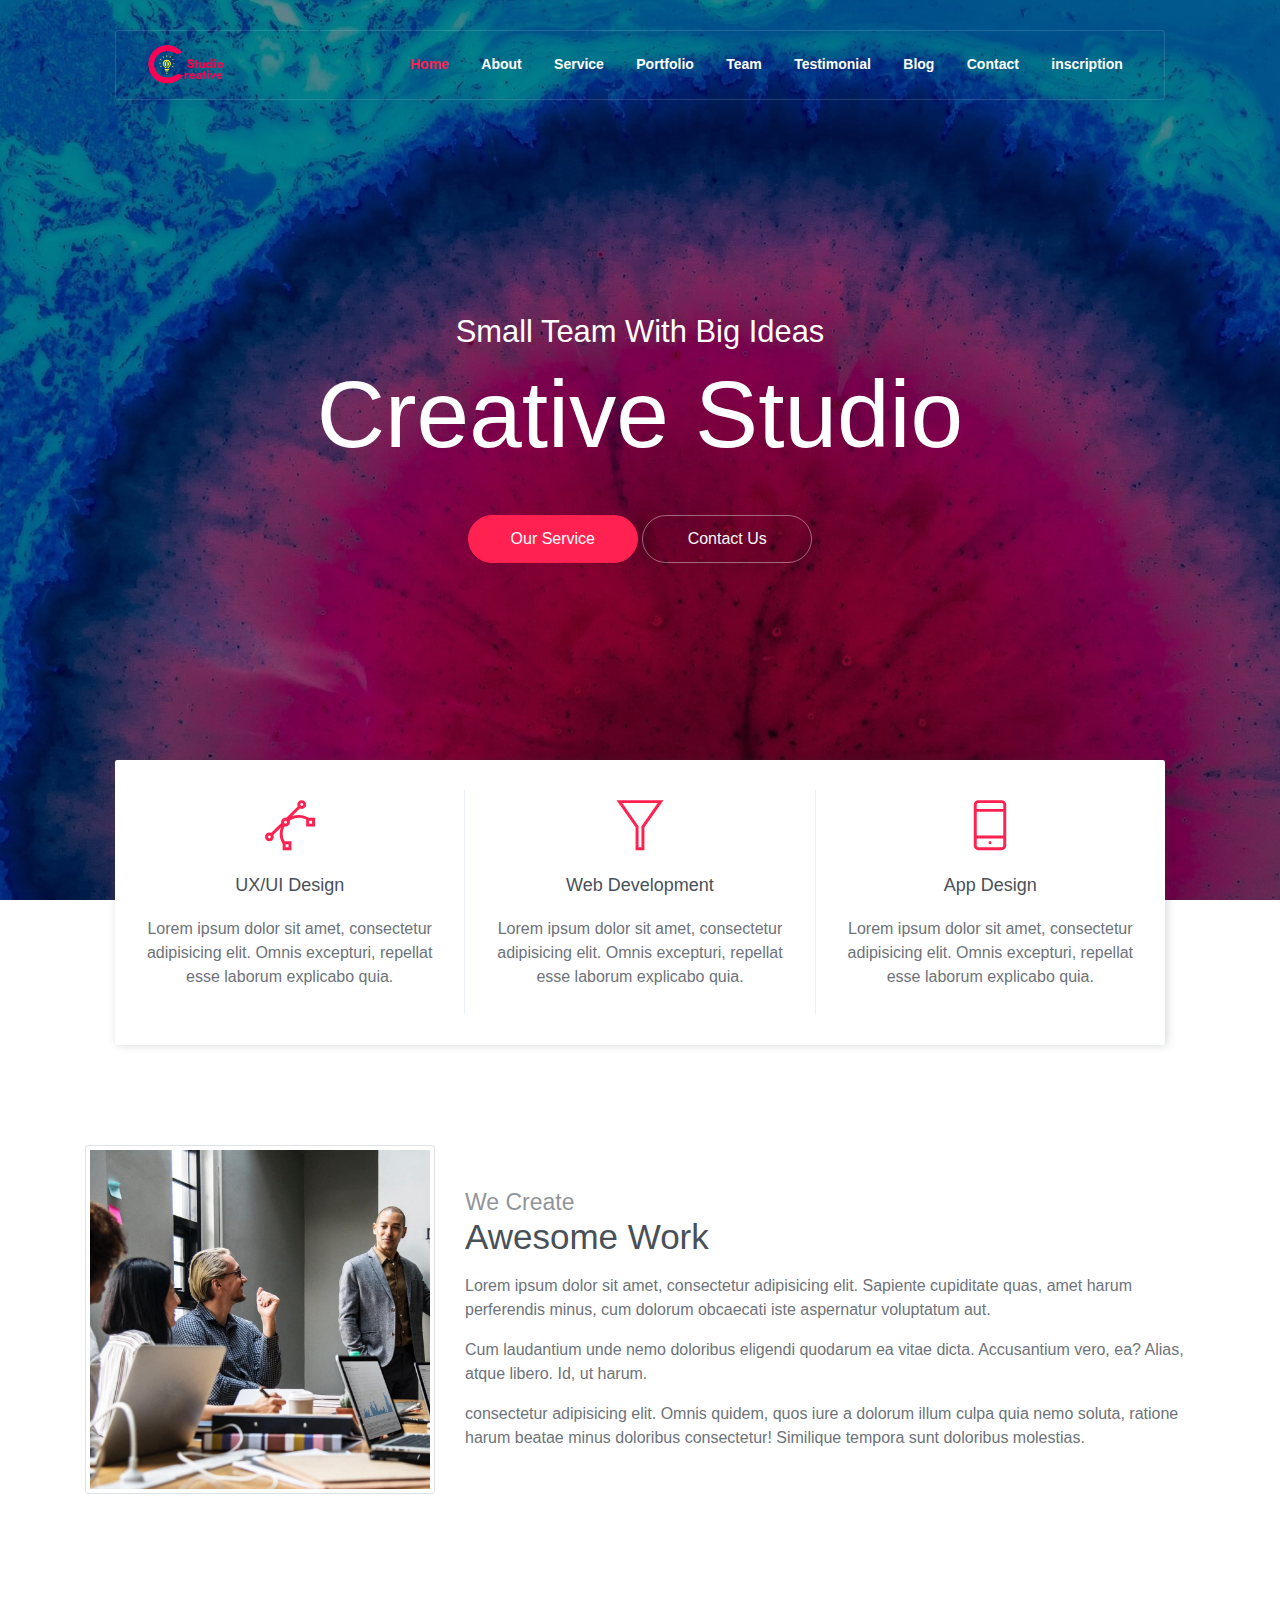
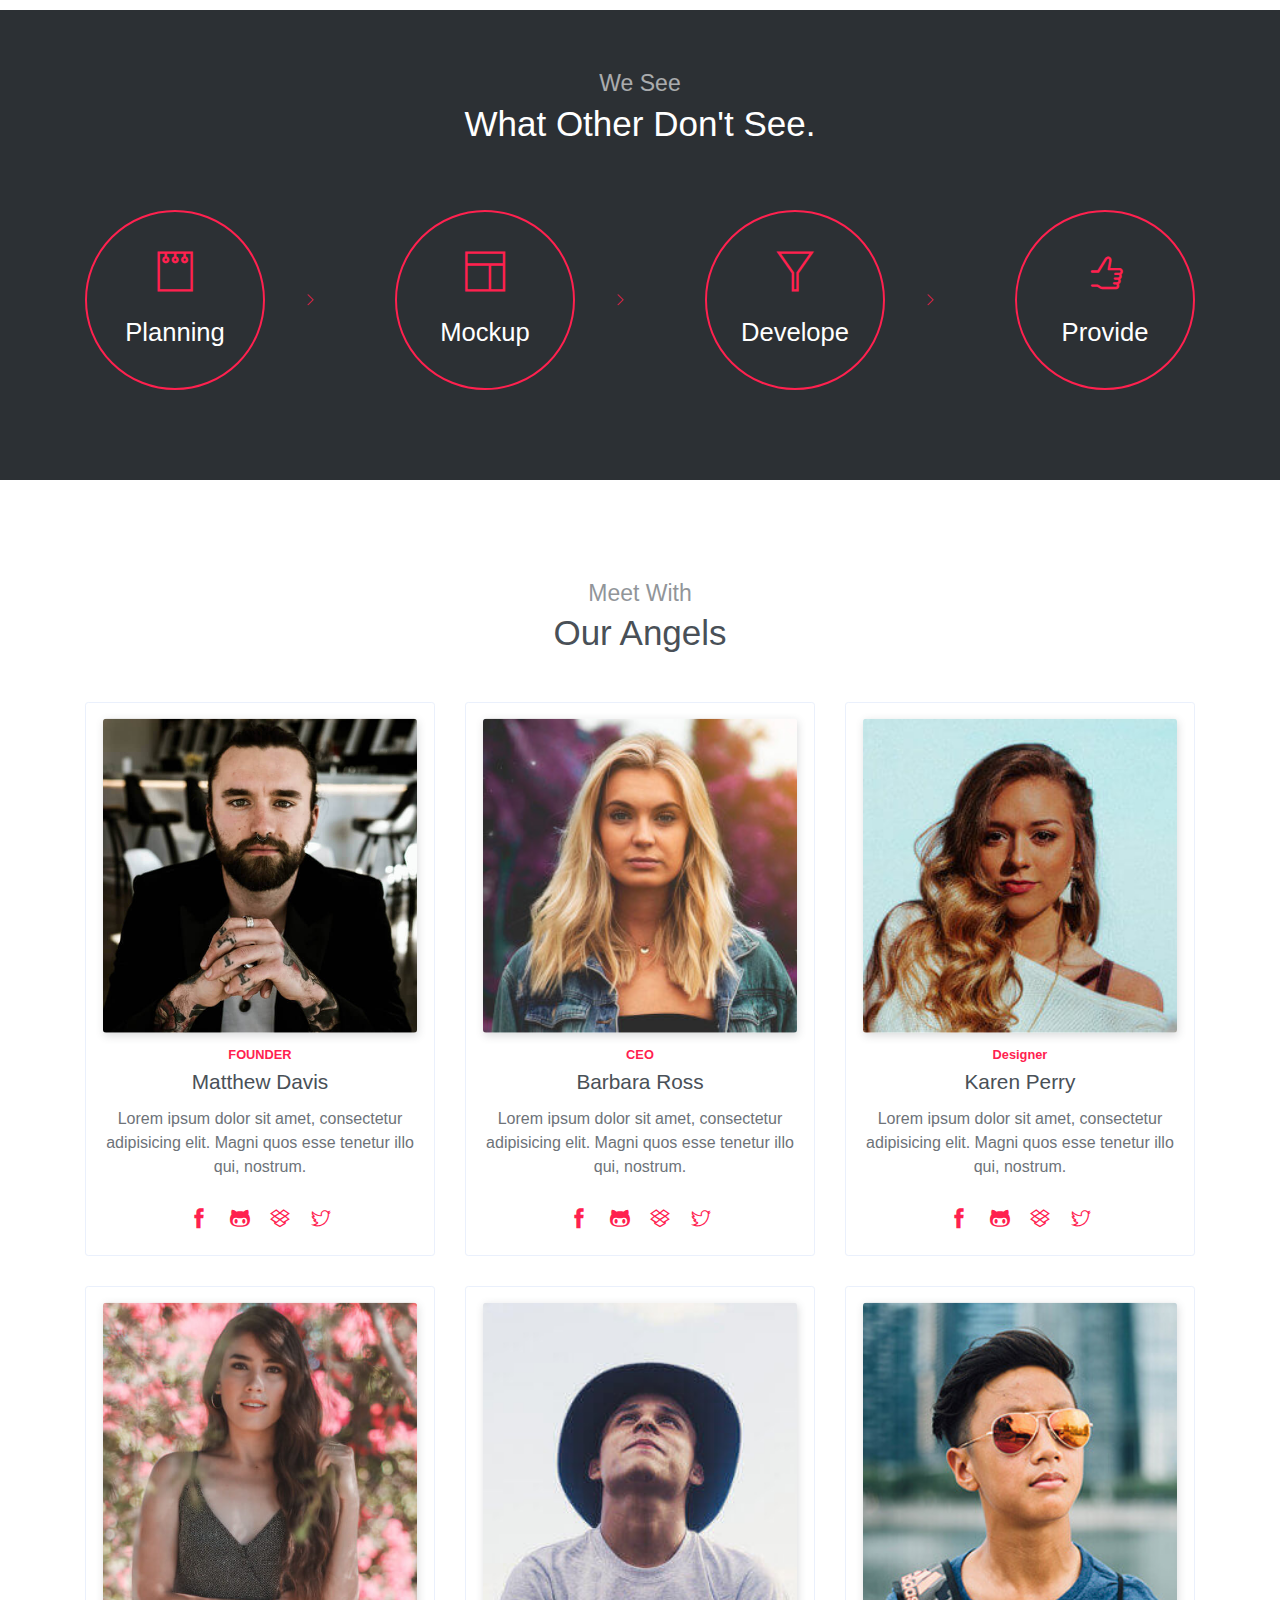
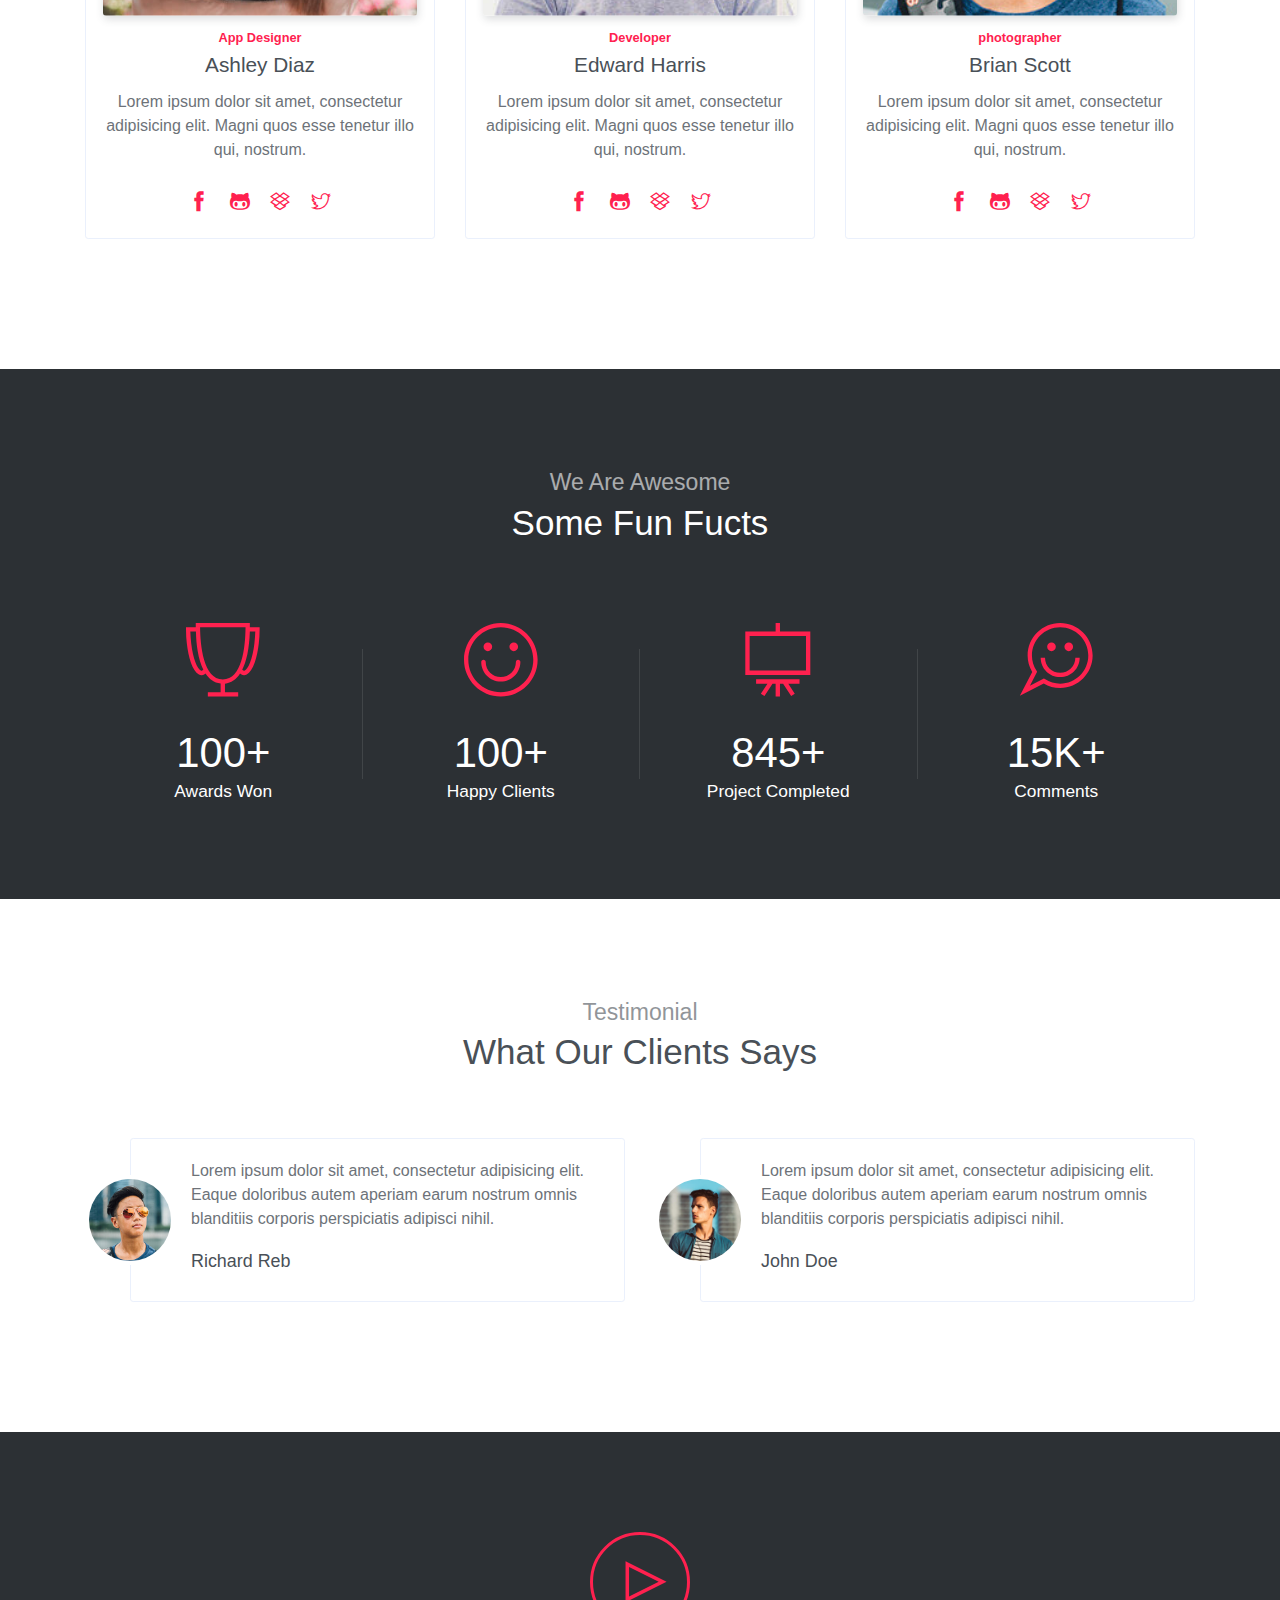
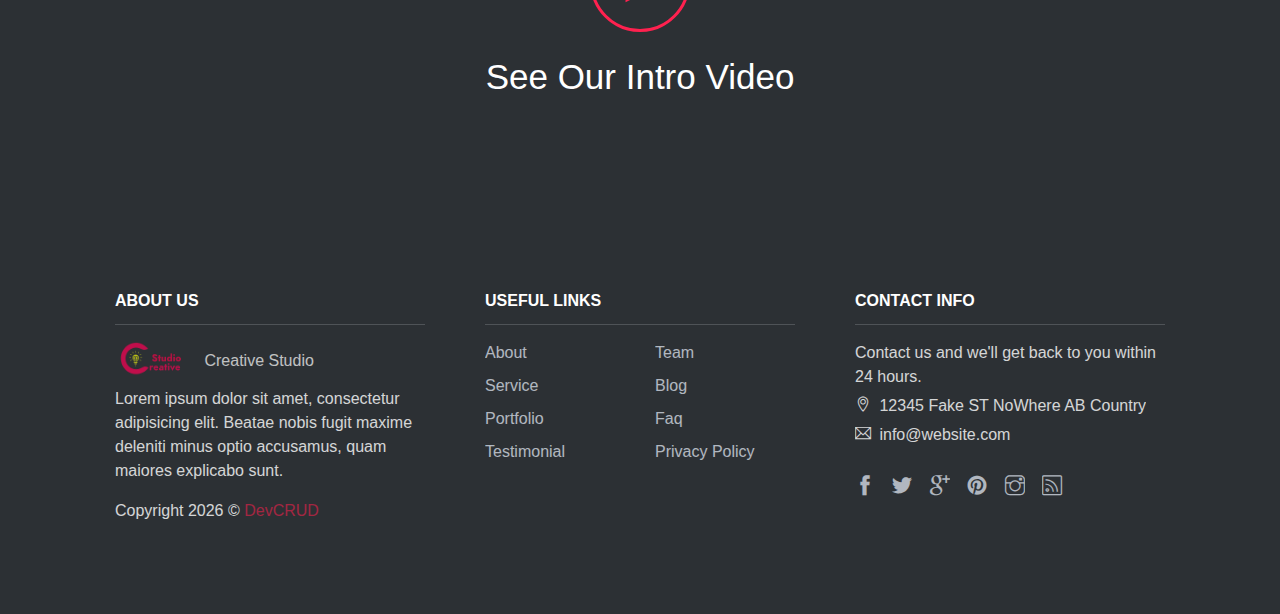
<file: index.html>
<!DOCTYPE html>
<html lang="en">
<head>
	<meta charset="utf-8">
    <meta name="viewport" content="width=device-width, initial-scale=1, shrink-to-fit=no">
    <meta name="description" content="Start your development with Creative Studio landing page.">
    <meta name="author" content="Devcrud">
    <title>Creative Studio | Free Bootstrap 4.3.x template</title>

    <!-- font icons -->
    <link rel="stylesheet" href="assets/vendors/themify-icons/css/themify-icons.css">

    <!-- Bootstrap + Creative Studio main styles -->
	<link rel="stylesheet" href="assets/css/creative-studio.css">

</head>
<body data-spy="scroll" data-target=".navbar" data-offset="40" id="home">
    
    <!-- Page Navigation -->
    <nav class="navbar custom-navbar navbar-expand-lg navbar-dark" data-spy="affix" data-offset-top="20">
        <div class="container">
            <a class="navbar-brand" href="#">
                <img src="assets/imgs/logo.png" alt="Download free bootstrap 4 landing page, free boootstrap 4 templates, Download free bootstrap 4.1 landing page, free boootstrap 4.1.1 templates, Creative studio Landing page">
            </a>
            <button class="navbar-toggler" type="button" data-toggle="collapse" data-target="#navbarSupportedContent" aria-controls="navbarSupportedContent" aria-expanded="false" aria-label="Toggle navigation">
                <span></span>
            </button>

            <div class="collapse navbar-collapse" id="navbarSupportedContent">
                <ul class="navbar-nav ml-auto">
                    <li class="nav-item">
                        <a class="nav-link" href="#home">Home</a>
                    </li>
                    <li class="nav-item">
                        <a class="nav-link" href="#about">About</a>
                    </li>
                    <li class="nav-item">
                        <a class="nav-link" href="les pages/service.html">Service</a>
                    </li>
                    <li class="nav-item">
                        <a class="nav-link" href="les pages/portfolio.html">Portfolio</a>
                    </li>
                    <li class="nav-item">
                        <a class="nav-link" href="#team">Team</a>
                    </li>
                    <li class="nav-item">
                        <a class="nav-link" href="#testimonial">Testimonial</a>
                    </li>
                    <li class="nav-item">
                        <a class="nav-link" href="les pages/blog.html">Blog</a>
                    </li>
                    <li class="nav-item">
                        <a class="nav-link" href="les pages/contact.html">Contact</a>
                    </li>
                    
                    <li class="nav-item">
                        <a class="nav-link" href="les pages/inscription.html">inscription</a>
                    </li>
                    
                </ul>
            </div>
        </div>
    </nav>
    <!-- End Of Page Navigation -->

    <!-- Page Header -->
    <header class="header">
        <div class="overlay">
            <h6 class="subtitle">Small Team With Big Ideas</h6>
            <h1 class="title">Creative Studio</h1>
            <div class="buttons text-center">
                <a href="les pages/service.html" class="btn btn-primary rounded w-lg btn-lg my-1">Our Service</a>
                <a href="les pages/contact.html" class="btn btn-outline-light rounded w-lg btn-lg my-1">Contact Us</a>
            </div>              
        </div>      
    </header>
    <!-- End Of Page Header -->

    <!-- Box -->
    <div class="box text-center">
        <div class="box-item">
            <i class="ti-vector"></i>
            <h6 class="box-title">UX/UI Design</h6>
            <p>Lorem ipsum dolor sit amet, consectetur adipisicing elit. Omnis excepturi, repellat esse laborum explicabo quia.</p>
        </div>
        <div class="box-item">
            <i class="ti-filter"></i>
            <h6 class="box-title">Web Development</h6>
            <p>Lorem ipsum dolor sit amet, consectetur adipisicing elit. Omnis excepturi, repellat esse laborum explicabo quia.</p>
        </div>
        <div class="box-item">
            <i class="ti-mobile"></i>
            <h6 class="box-title">App Design</h6>
            <p>Lorem ipsum dolor sit amet, consectetur adipisicing elit. Omnis excepturi, repellat esse laborum explicabo quia.</p>
        </div>
    </div>
    <!-- End of Box -->

    <!-- About Section -->
    <section id="about">
        <div class="container">
            <div class="row align-items-center">
                <div class="col-md-5 col-lg-4">
                    <img src="assets/imgs/about.jpg" alt="Download free bootstrap 4 landing page, free boootstrap 4 templates, Download free bootstrap 4.1 landing page, free boootstrap 4.1.1 templates, Creative studio Landing page" class="w-100 img-thumbnail mb-3">
                </div>
                <div class="col-md-7 col-lg-8">
                    <h6 class="section-subtitle mb-0">We Create</h6>
                    <h6 class="section-title mb-3">Awesome Work</h6>
                    <p>Lorem ipsum dolor sit amet, consectetur adipisicing elit. Sapiente cupiditate quas, amet harum perferendis minus, cum dolorum obcaecati iste aspernatur voluptatum aut.</p>
                    <p>Cum laudantium unde nemo doloribus eligendi quodarum ea vitae dicta. Accusantium vero, ea? Alias, atque libero. Id, ut harum. </p>
                    <p>consectetur adipisicing elit. Omnis quidem, quos iure a dolorum illum culpa quia nemo soluta, ratione harum beatae minus doloribus consectetur! Similique tempora sunt doloribus molestias.</p>
                </div>
            </div>
        </div>
    </section>
    <!-- End of About Section -->

    <!-- About Section with bg -->
    <section class="has-bg-img py-md">
        <div class="container text-center">
            <h6 class="section-subtitle">We See</h6>
            <h6 class="section-title mb-6">What Other Don't See.</h6>
            <div class="widget mb-4">
                <div class="widget-item">
                    <i class="ti-notepad"></i>
                    <h4>Planning</h4>
                </div>
                <div class="widget-item">
                    <i class="ti-layout"></i>
                    <h4>Mockup</h4>
                </div>
                <div class="widget-item">
                    <i class="ti-filter"></i>
                    <h4>Develope</h4>
                </div>
                <div class="widget-item">
                    <i class="ti-thumb-up"></i>
                    <h4>Provide</h4>
                </div>
            </div>
        </div>
    </section>
    <!-- End Of About Sectoin -->

 

   

    <!-- Team Section -->
    <section id="team">
        <div class="container">
            <h6 class="section-subtitle text-center">Meet With</h6>
            <h6 class="section-title mb-5 text-center">Our Angels</h6>
            <div class="row">
                <div class="col-sm-6 col-md-4">
                    <div class="card text-center mb-4">
                        <img class="card-img-top inset" src="assets/imgs/avatar.jpg">
                        <div class="card-body">
                            <h6 class="small text-primary font-weight-bold">FOUNDER</h6>
                            <h5 class="card-title">Matthew Davis</h5>
                            <p>Lorem ipsum dolor sit amet, consectetur adipisicing elit. Magni quos esse tenetur illo qui, nostrum.</p>
                            <div class="socials">
                                <a href="javascript:void(0)"><i class="ti-facebook"></i> </a>
                                <a href="javascript:void(0)"><i class="ti-github"></i></a>
                                <a href="javascript:void(0)"><i class="ti-dropbox"></i></a>
                                <a href="javascript:void(0)"><i class="ti-twitter"></i></a>
                            </div>
                        </div>
                    </div>
                </div>
                <div class="col-sm-6 col-md-4">
                    <div class="card text-center mb-4">
                        <img class="card-img-top inset" src="assets/imgs/avatar-1.jpg">
                        <div class="card-body">
                            <h6 class="small text-primary font-weight-bold">CEO</h6>
                            <h5 class="card-title">Barbara Ross</h5>
                            <p>Lorem ipsum dolor sit amet, consectetur adipisicing elit. Magni quos esse tenetur illo qui, nostrum.</p>
                            <div class="socials">
                                <a href="javascript:void(0)"><i class="ti-facebook"></i> </a>
                                <a href="javascript:void(0)"><i class="ti-github"></i></a>
                                <a href="javascript:void(0)"><i class="ti-dropbox"></i></a>
                                <a href="javascript:void(0)"><i class="ti-twitter"></i></a>
                            </div>
                        </div>
                    </div>
                </div>
                <div class="col-sm-6 col-md-4">
                    <div class="card text-center mb-4">
                        <img class="card-img-top inset" src="assets/imgs/avatar-2.jpg">
                        <div class="card-body">
                            <h6 class="small text-primary font-weight-bold">Designer</h6>
                            <h5 class="card-title">Karen Perry</h5>
                            <p>Lorem ipsum dolor sit amet, consectetur adipisicing elit. Magni quos esse tenetur illo qui, nostrum.</p>
                            <div class="socials">
                                <a href="javascript:void(0)"><i class="ti-facebook"></i> </a>
                                <a href="javascript:void(0)"><i class="ti-github"></i></a>
                                <a href="javascript:void(0)"><i class="ti-dropbox"></i></a>
                                <a href="javascript:void(0)"><i class="ti-twitter"></i></a>
                            </div>
                        </div>
                    </div>
                </div>
                <div class="col-sm-6 col-md-4">
                    <div class="card text-center mb-4">
                        <img class="card-img-top inset" src="assets/imgs/avatar-3.jpg">
                        <div class="card-body">
                            <h6 class="small text-primary font-weight-bold">App Designer</h6>
                            <h5 class="card-title">Ashley Diaz</h5>
                            <p>Lorem ipsum dolor sit amet, consectetur adipisicing elit. Magni quos esse tenetur illo qui, nostrum.</p>
                            <div class="socials">
                                <a href="javascript:void(0)"><i class="ti-facebook"></i> </a>
                                <a href="javascript:void(0)"><i class="ti-github"></i></a>
                                <a href="javascript:void(0)"><i class="ti-dropbox"></i></a>
                                <a href="javascript:void(0)"><i class="ti-twitter"></i></a>
                            </div>
                        </div>
                    </div>
                </div>
                <div class="col-sm-6 col-md-4">
                    <div class="card text-center mb-4">
                        <img class="card-img-top inset" src="assets/imgs/avatar-4.jpg">
                        <div class="card-body">
                            <h6 class="small text-primary font-weight-bold">Developer</h6>
                            <h5 class="card-title">Edward Harris</h5>
                            <p>Lorem ipsum dolor sit amet, consectetur adipisicing elit. Magni quos esse tenetur illo qui, nostrum.</p>
                            <div class="socials">
                                <a href="javascript:void(0)"><i class="ti-facebook"></i> </a>
                                <a href="javascript:void(0)"><i class="ti-github"></i></a>
                                <a href="javascript:void(0)"><i class="ti-dropbox"></i></a>
                                <a href="javascript:void(0)"><i class="ti-twitter"></i></a>
                            </div>
                        </div>
                    </div>
                </div>
                <div class="col-sm-6 col-md-4">
                    <div class="card text-center mb-4">
                        <img class="card-img-top inset" src="assets/imgs/avatar-5.jpg">
                        <div class="card-body">
                            <h6 class="small text-primary font-weight-bold">photographer</h6>
                            <h5 class="card-title">Brian Scott</h5>
                            <p>Lorem ipsum dolor sit amet, consectetur adipisicing elit. Magni quos esse tenetur illo qui, nostrum.</p>
                            <div class="socials">
                                <a href="javascript:void(0)"><i class="ti-facebook"></i> </a>
                                <a href="javascript:void(0)"><i class="ti-github"></i></a>
                                <a href="javascript:void(0)"><i class="ti-dropbox"></i></a>
                                <a href="javascript:void(0)"><i class="ti-twitter"></i></a>
                            </div>
                        </div>
                    </div>
                </div>

            </div>
        </div>
    </section>
    <!-- End of Team Sectoin -->

    <!-- Fatcs Section -->
    <section class="has-bg-img bg-img-2">
        <div class="container text-center">
            <h6 class="section-subtitle">We Are Awesome</h6>
            <h6 class="section-title mb-6">Some Fun Fucts</h6>
                <div class="widget-2">
                    <div class="widget-item">
                        <i class="ti-cup"></i>
                        <h6 class="title">100+</h6>
                        <div class="subtitle">Awards Won</div>
                    </div>
                    <div class="widget-item">
                        <i class="ti-face-smile"></i>
                        <h6 class="title">100+</h6>
                        <div class="subtitle">Happy Clients</div>
                    </div>
                    <div class="widget-item">
                        <i class="ti-blackboard"></i>
                        <h6 class="title">845+</h6>
                        <div class="subtitle">Project Completed</div>
                    </div>
                    <div class="widget-item">
                        <i class="ti-comments-smiley"></i>
                        <h6 class="title">15K+</h6>
                        <div class="subtitle">Comments</div>
                    </div>
                </div>
        </div>
    </section>

    <!-- Testimonial Section -->
    <section id="testimonial">
        <div class="container">
            <h6 class="section-subtitle text-center">Testimonial</h6>
            <h6 class="section-title text-center mb-6">What Our Clients Says</h6>
            <div class="row">
                <div class="col-md-6">
                    <div class="testimonial-wrapper">
                        <div class="img-holder">
                            <img src="assets/imgs/avatar-5.jpg" alt="Download free bootstrap 4 landing page, free boootstrap 4 templates, Download free bootstrap 4.1 landing page, free boootstrap 4.1.1 templates, Creative studio Landing page">                     
                        </div>
                        <div class="body">
                            <p class="subtitle">Lorem ipsum dolor sit amet, consectetur adipisicing elit. Eaque doloribus autem aperiam earum nostrum omnis blanditiis corporis perspiciatis adipisci nihil.</p>
                            <h6 class="title">Richard Reb</h6>
                        </div>
                    </div>
                </div>
                <div class="col-md-6">
                    <div class="testimonial-wrapper">
                        <div class="img-holder">
                            <img src="assets/imgs/avatar-6.jpg" alt="Download free bootstrap 4 landing page, free boootstrap 4 templates, Download free bootstrap 4.1 landing page, free boootstrap 4.1.1 templates, Creative studio Landing page">                     
                        </div>
                        <div class="body">
                            <p class="subtitle">Lorem ipsum dolor sit amet, consectetur adipisicing elit. Eaque doloribus autem aperiam earum nostrum omnis blanditiis corporis perspiciatis adipisci nihil.</p>
                            <h6 class="title">John Doe</h6>
                        </div>
                    </div>
                </div>
            </div>
        </div>
    </section>
    <!-- End of Testimonial Section -->

    <!-- Video Section -->
    <section class="has-bg-img py-lg">
        <div class="container text-center">

            <!-- Button trigger modal -->
            <button type="button" class="btn btn-outline-primary play-control" data-toggle="modal" data-target="#exampleModalCenter">
              <i class="ti-control-play" ></i>
            </button>
            <h6 class="section-title mt-4">See Our Intro Video</h6>

        </div>
    </section>
    <!-- End of Video Section -->

    <!-- Modal -->
    <div class="modal fade" id="exampleModalCenter" tabindex="-1" role="dialog" aria-labelledby="exampleModalCenterTitle" aria-hidden="true">
        <div class="modal-dialog modal-lg modal-dialog-centered" role="document">
            <div class="modal-content">
                <iframe width="100%" height="475" src="https://www.youtube.com/embed/TP4THzsAa3M" frameborder="0" allowfullscreen></iframe>
            </div>
        </div>
    </div>
    <!-- end of modal -->


   

    <section class="has-bg-img py-0">
        <div class="container">
            <div class="footer">
                <div class="footer-lists">
                    <ul class="list">
                        <li class="list-head">
                            <h6 class="font-weight-bold">ABOUT US</h6>
                        </li>
                        <li class="list-body">
                            <a href="#" class="logo">
                                <img src="assets/imgs/logo.png" alt="Download free bootstrap 4 landing page, free boootstrap 4 templates, Download free bootstrap 4.1 landing page, free boootstrap 4.1.1 templates, Creative studio Landing page">
                                <h6>Creative Studio</h6>
                            </a>
                            <p>Lorem ipsum dolor sit amet, consectetur adipisicing elit. Beatae nobis fugit maxime deleniti minus optio accusamus, quam maiores explicabo sunt.</p> 
                            <p class="mt-3">
                                Copyright <script>document.write(new Date().getFullYear())</script> &copy; <a class="d-inline text-primary" href="http://www.devcrud.com">DevCRUD</a>
                            </p>                   
                        </li>
                    </ul>
                    <ul class="list">
                        <li class="list-head">
                            <h6 class="font-weight-bold">USEFUL LINKS</h6>
                        </li>
                        <li class="list-body">
                            <div class="row">
                                <div class="col">
                                    <a href="#about">About</a>
                                    <a href="#service">Service</a>
                                    <a href="#portfolio">Portfolio</a>
                                    <a href="#testmonail">Testimonial</a>
                                </div>
                                <div class="col">
                                    <a href="#team">Team</a>
                                    <a href="#blog">Blog</a>
                                    <a href="#">Faq</a>
                                    <a href="#">Privacy Policy</a>                  
                                </div>
                            </div>
                        </li>
                    </ul>
                    <ul class="list">
                        <li class="list-head">
                            <h6 class="font-weight-bold">CONTACT INFO</h6>
                        </li>
                        <li class="list-body">
                            <p>Contact us and we'll get back to you within 24 hours.</p>
                            <p><i class="ti-location-pin"></i> 12345 Fake ST NoWhere AB Country</p>
                            <p><i class="ti-email"></i>  info@website.com</p>
                            <div class="social-links">
                                <a href="javascript:void(0)" class="link"><i class="ti-facebook"></i></a>
                                <a href="javascript:void(0)" class="link"><i class="ti-twitter-alt"></i></a>
                                <a href="javascript:void(0)" class="link"><i class="ti-google"></i></a>
                                <a href="javascript:void(0)" class="link"><i class="ti-pinterest-alt"></i></a>
                                <a href="javascript:void(0)" class="link"><i class="ti-instagram"></i></a>
                                <a href="javascript:void(0)" class="link"><i class="ti-rss"></i></a>
                            </div>
                        </li>
                    </ul>
                </div>
            </div>    
        </div>
    </section>

    <!-- core  -->
    <script src="assets/vendors/jquery/jquery-3.4.1.js"></script>
    <script src="assets/vendors/bootstrap/bootstrap.bundle.js"></script>

    <!-- bootstrap affix -->
    <script src="assets/vendors/bootstrap/bootstrap.affix.js"></script>

    <!-- Creative Studio js -->
    <script src="assets/js/creative-studio.js"></script>

</body>
</html>
</file>
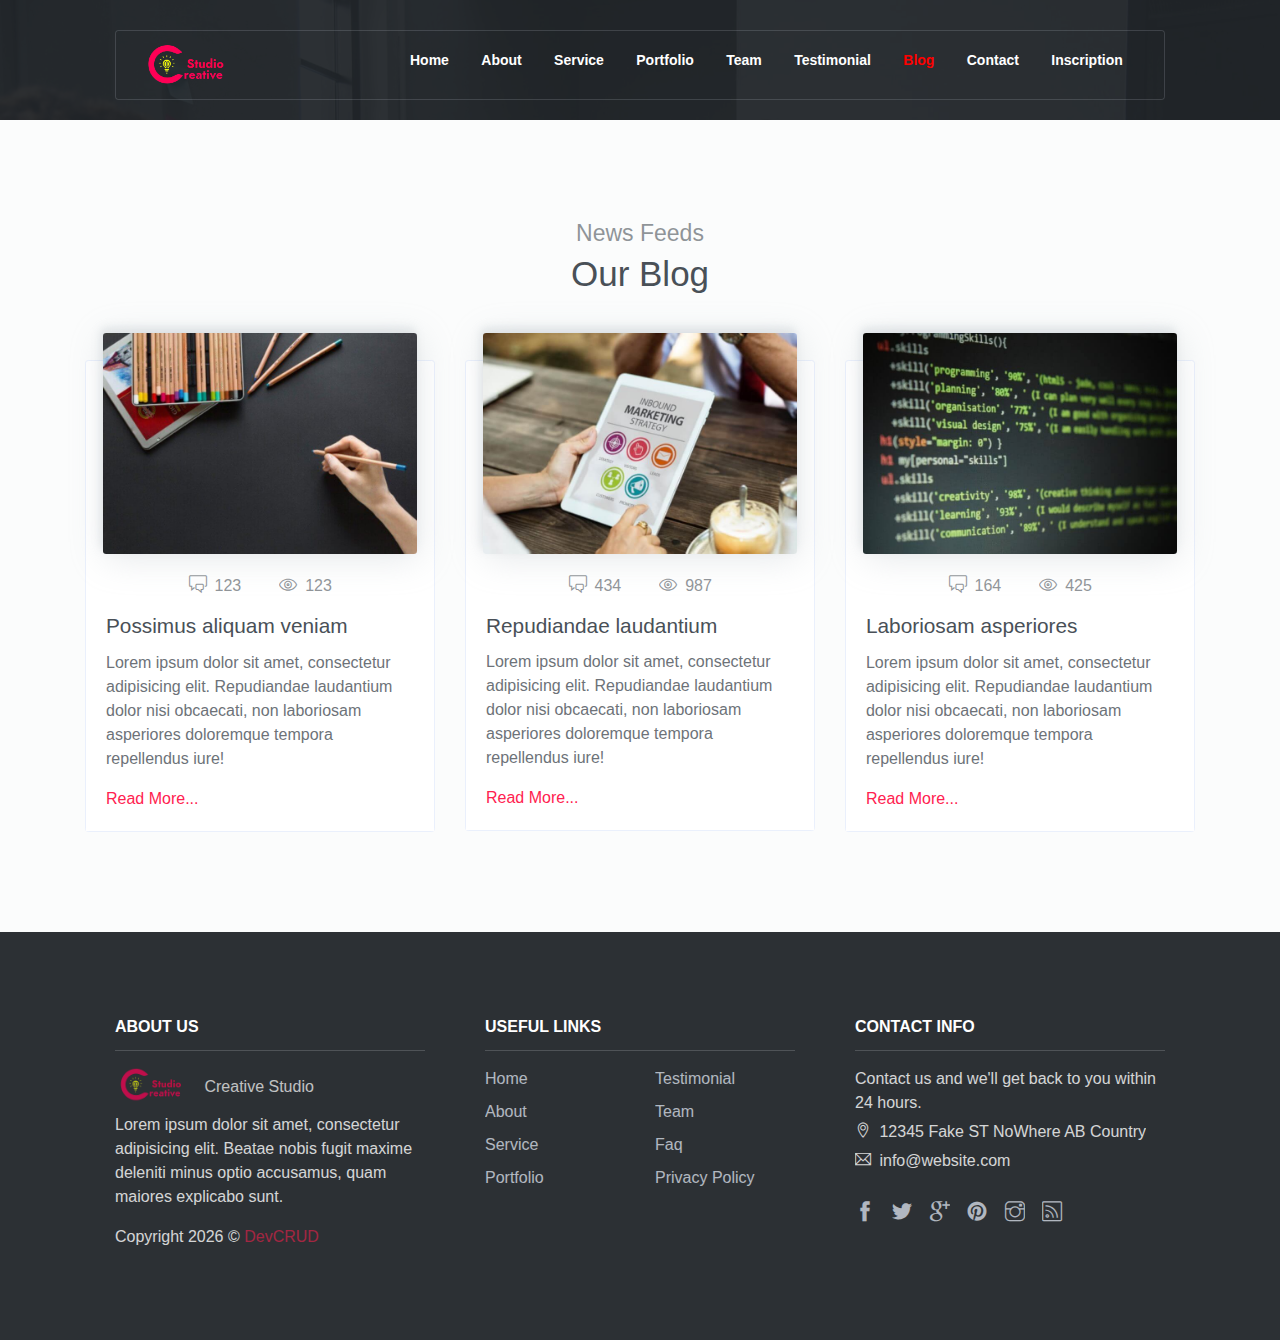
<file: les pages/blog.html>
<!DOCTYPE html>
<html lang="en">
<head>
    <meta name="viewport" content="width=device-width, initial-scale=1, shrink-to-fit=no">
    <meta name="description" content="Start your development with Creative Studio landing page.">
    <meta name="author" content="Devcrud">
    <title>Creative Studio  page blog </title>
     <!-- font icons -->
     <link rel="stylesheet" href="../assets/vendors/themify-icons/css/themify-icons.css">
     <!-- Bootstrap + Creative Studio main styles -->
     <link rel="stylesheet" href="../assets/css/creative-studio.css">
     <link rel="stylesheet" href="../assets/css/style.css">
 
</head>
<body>
    <!-- Page Navigation -->
    <nav class="navbar custom-navbar navbar-expand-lg navbar-dark" data-spy="affix" data-offset-top="20">
        <div class="container">
            <a class="navbar-brand" href="#">
                <img src="../assets/imgs/logo.png" alt="Download free bootstrap 4 landing page, free boootstrap 4 templates, Download free bootstrap 4.1 landing page, free boootstrap 4.1.1 templates, Creative studio Landing page">
            </a>
            <button class="navbar-toggler" type="button" data-toggle="collapse" data-target="#navbarSupportedContent" aria-controls="navbarSupportedContent" aria-expanded="false" aria-label="Toggle navigation">
                <span></span>
            </button>

            <div class="collapse navbar-collapse" id="navbarSupportedContent">
                <ul class="navbar-nav ml-auto">
                    <li class="nav-item">
                        <a class="nav-link" href="../index.html">Home</a>
                    </li>
                    <!-- Services, Portfolio, Blog, Contact -->
                    <li class="nav-item">
                        <a class="nav-link" href="../index.html #about">About</a>
                    </li>
                    <li class="nav-item">
                        <a class="nav-link" href="service.html">Service</a>
                    </li>
                    <li class="nav-item">
                        <a class="nav-link" href="portfolio.html">Portfolio</a>
                    </li>
                    <li class="nav-item">
                        <a class="nav-link" href="../index.html #team">Team</a>
                    </li>
                    <li class="nav-item">
                        <a class="nav-link" href="../index.html #testimonial">Testimonial</a>
                    </li>
                    <li class="nav-item">
                        <a class="nav-link" href="#"><label style="color: red;">Blog</label></a>
                    </li>
                    <li class="nav-item">
                        <a class="nav-link" href="contact.html">Contact</a>
                    </li>
                    <li class="nav-item">
                        <a class="nav-link" href="inscription.html">Inscription</a>
                    </li>
                   
                </ul>
            </div>
        </div>
    </nav>
    <!-- End Of Page Navigation -->

    <div class="div">
        <div class="divBac"></div>
    </div>

    <section id="blog">
        <div class="container">
            <h6 class="section-subtitle text-center">News Feeds</h6>
            <h6 class="section-title mb-6 text-center">Our Blog</h6>

            <div class="row">
                <div class="col-md-4">
                    <div class="card blog-post my-4 my-sm-5 my-md-0">
                        <img src="../assets/imgs/blog-1.jpg" alt="Download free bootstrap 4 landing page, free boootstrap 4 templates, Download free bootstrap 4.1 landing page, free boootstrap 4.1.1 templates, Creative studio Landing page">
                        <div class="card-body">
                            <div class="details mb-3">
                                <a href="javascript:void(0)"><i class="ti-comments"></i> 123</a>
                                <a href="javascript:void(0)"><i class="ti-eye"></i> 123</a>
                            </div>
                            <h5 class="card-title">Possimus aliquam veniam</h5>
                            <p>Lorem ipsum dolor sit amet, consectetur adipisicing elit. Repudiandae laudantium dolor nisi obcaecati, non laboriosam asperiores doloremque tempora repellendus iure!</p>
                            <a href="javascript:void(0)" class="d-block mt-3">Read More...</a>
                        </div>
                    </div>
                </div>
                <div class="col-md-4">
                    <div class="card blog-post my-4 my-sm-5 my-md-0">
                        <img src="../assets/imgs/blog-2.jpg" alt="Download free bootstrap 4 landing page, free boootstrap 4 templates, Download free bootstrap 4.1 landing page, free boootstrap 4.1.1 templates, Creative studio Landing page">
                        <div class="card-body">
                            <div class="details mb-3">
                                <a href="javascript:void(0)"><i class="ti-comments"></i> 434</a>
                                <a href="javascript:void(0)"><i class="ti-eye"></i> 987</a>
                            </div>
                            <h5 class="card-title">Repudiandae laudantium</h5>
                            <p>Lorem ipsum dolor sit amet, consectetur adipisicing elit. Repudiandae laudantium dolor nisi obcaecati, non laboriosam asperiores doloremque tempora repellendus iure!</p>
                            <a href="javascript:void(0)" class="d-block mt-3">Read More...</a>
                        </div>
                    </div>
                </div>
                <div class="col-md-4">
                    <div class="card blog-post my-4 my-sm-5 my-md-0">
                        <img src="../assets/imgs/blog-3.jpg" alt="Download free bootstrap 4 landing page, free boootstrap 4 templates, Download free bootstrap 4.1 landing page, free boootstrap 4.1.1 templates, Creative studio Landing page">
                        <div class="card-body">
                            <div class="details mb-3">
                                <a href="javascript:void(0)"><i class="ti-comments"></i> 164</a>
                                <a href="javascript:void(0)"><i class="ti-eye"></i> 425</a>
                            </div>
                            <h5 class="card-title">Laboriosam asperiores</h5>
                            <p>Lorem ipsum dolor sit amet, consectetur adipisicing elit. Repudiandae laudantium dolor nisi obcaecati, non laboriosam asperiores doloremque tempora repellendus iure!</p>
                            <a href="javascript:void(0)" class="d-block mt-3">Read More...</a>
                        </div>
                    </div>
                </div>
            </div>
        </div>
    </section>
    <!-- End of Blog Section -->

  
    <!-- Contact Section -->

   



    <section class="has-bg-img py-0">
        <div class="container">
            <div class="footer">
                <div class="footer-lists">
                    <ul class="list">
                        <li class="list-head">
                            <h6 class="font-weight-bold">ABOUT US</h6>
                        </li>
                        <li class="list-body">
                            <a href="#" class="logo">
                                <img src="../assets/imgs/logo.png" alt="Download free bootstrap 4 landing page, free boootstrap 4 templates, Download free bootstrap 4.1 landing page, free boootstrap 4.1.1 templates, Creative studio Landing page">
                                <h6>Creative Studio</h6>
                            </a>
                            <p>Lorem ipsum dolor sit amet, consectetur adipisicing elit. Beatae nobis fugit maxime deleniti minus optio accusamus, quam maiores explicabo sunt.</p> 
                            <p class="mt-3">
                                Copyright <script>document.write(new Date().getFullYear())</script> &copy; <a class="d-inline text-primary" href="http://www.devcrud.com">DevCRUD</a>
                            </p>                   
                        </li>
                    </ul>
                    <ul class="list">
                        <li class="list-head">
                            <h6 class="font-weight-bold">USEFUL LINKS</h6>
                        </li>
                        <li class="list-body">
                            <div class="row">
                                <div class="col">
                                    <a href="../index.html">Home</a>
                                    <a href="#">About</a>
                                    <a href="service.html">Service</a>
                                    <a href="portfolio.html">Portfolio</a>
                                </div>
                                <div class="col">
                                    <a href="../index.html #testmonail">Testimonial</a>
                                    <a href="../index.html #team">Team</a>
                                    <a href="#">Faq</a>
                                    <a href="#">Privacy Policy</a>                 
                                </div>
                            </div>
                        </li>
                    </ul>
                    <ul class="list">
                        <li class="list-head">
                            <h6 class="font-weight-bold">CONTACT INFO</h6>
                        </li>
                        <li class="list-body">
                            <p>Contact us and we'll get back to you within 24 hours.</p>
                            <p><i class="ti-location-pin"></i> 12345 Fake ST NoWhere AB Country</p>
                            <p><i class="ti-email"></i>  info@website.com</p>
                            <div class="social-links">
                                <a href="javascript:void(0)" class="link"><i class="ti-facebook"></i></a>
                                <a href="javascript:void(0)" class="link"><i class="ti-twitter-alt"></i></a>
                                <a href="javascript:void(0)" class="link"><i class="ti-google"></i></a>
                                <a href="javascript:void(0)" class="link"><i class="ti-pinterest-alt"></i></a>
                                <a href="javascript:void(0)" class="link"><i class="ti-instagram"></i></a>
                                <a href="javascript:void(0)" class="link"><i class="ti-rss"></i></a>
                            </div>
                        </li>
                    </ul>
                </div>
            </div>    
        </div>
    </section>
    
    
    


         <!-- core  -->


    <script src="../assets/vendors/jquery/jquery-3.4.1.js"></script>
    <script src="../assets/vendors/bootstrap/bootstrap.bundle.js"></script>

    <!-- bootstrap affix -->
    <script src="../assets/vendors/bootstrap/bootstrap.affix.js"></script>

    <!-- Creative Studio js -->
    <script src="../assets/js/creative-studio.js"></script>

</body>
</html>
</file>
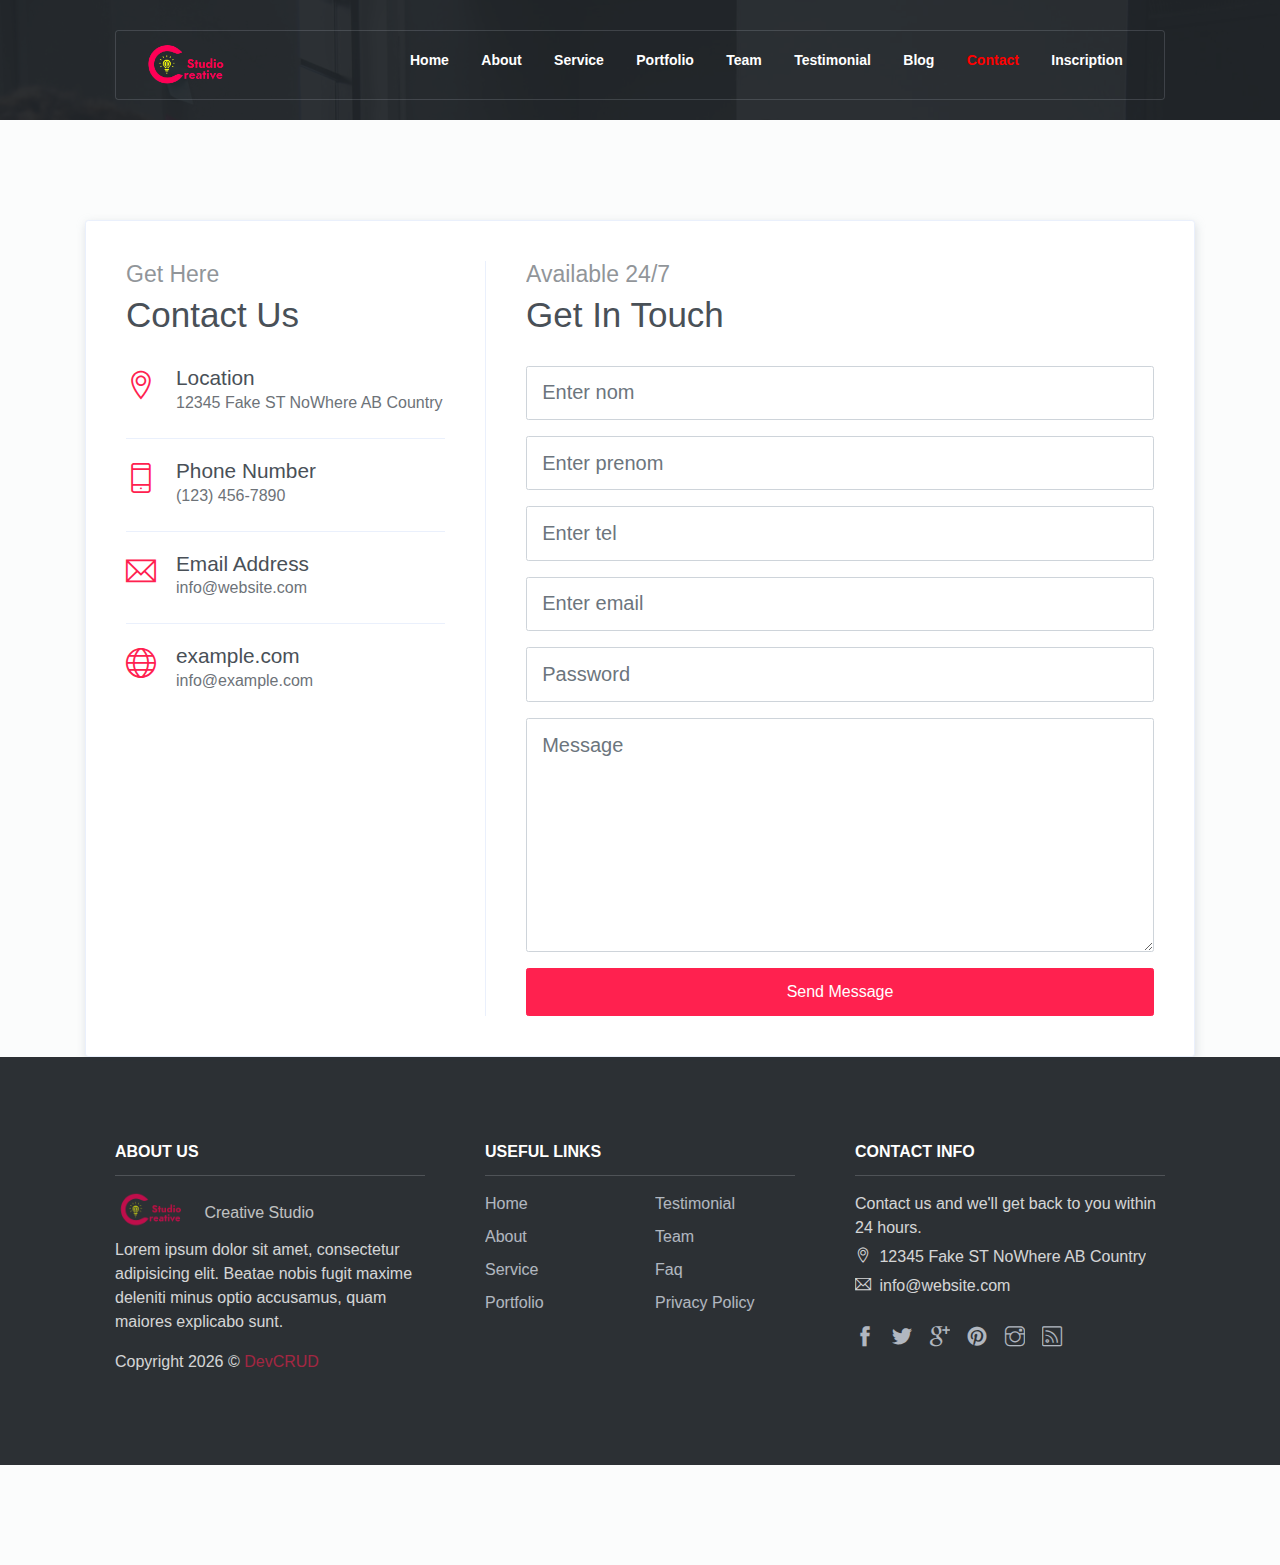
<file: les pages/contact.html>
<!DOCTYPE html>
<html lang="en">
<head>
    <meta name="viewport" content="width=device-width, initial-scale=1, shrink-to-fit=no">
    <meta name="description" content="Start your development with Creative Studio landing page.">
    <meta name="author" content="Devcrud">
    <title>Creative Studio  page contact </title>
     <!-- font icons -->
     <link rel="stylesheet" href="../assets/vendors/themify-icons/css/themify-icons.css">
     <!-- Bootstrap + Creative Studio main styles -->
     <link rel="stylesheet" href="../assets/css/creative-studio.css">
     <link rel="stylesheet" href="../assets/css/style.css">
 
</head>
<body>
    <!-- Page Navigation -->
    <nav class="navbar custom-navbar navbar-expand-lg navbar-dark" data-spy="affix" data-offset-top="20">
        <div class="container">
            <a class="navbar-brand" href="#">
                <img src="../assets/imgs/logo.png" alt="Download free bootstrap 4 landing page, free boootstrap 4 templates, Download free bootstrap 4.1 landing page, free boootstrap 4.1.1 templates, Creative studio Landing page">
            </a>
            <button class="navbar-toggler" type="button" data-toggle="collapse" data-target="#navbarSupportedContent" aria-controls="navbarSupportedContent" aria-expanded="false" aria-label="Toggle navigation">
                <span></span>
            </button>

            <div class="collapse navbar-collapse" id="navbarSupportedContent">
                <ul class="navbar-nav ml-auto">
                    <li class="nav-item">
                        <a class="nav-link" href="../index.html">Home</a>
                    </li>
                    <!-- Services, Portfolio, Blog, Contact -->
                    <li class="nav-item">
                        <a class="nav-link" href="../index.html #about">About</a>
                    </li>
                    <li class="nav-item">
                        <a class="nav-link" href="service.html">Service</a>
                    </li>
                    <li class="nav-item">
                        <a class="nav-link" href="portfolio.html">Portfolio</a>
                    </li>
                    <li class="nav-item">
                        <a class="nav-link" href="../index.html #team">Team</a>
                    </li>
                    <li class="nav-item">
                        <a class="nav-link" href="../index.html #testimonial">Testimonial</a>
                    </li>
                    <li class="nav-item">
                        <a class="nav-link" href="blog.html">Blog</a>
                    </li>
                    <li class="nav-item">
                        <a class="nav-link" href="#"><label style="color: red;">Contact</label></a>
                    </li>
                    <li class="nav-item">
                        <a class="nav-link" href="inscription.html">Inscription</a>
                    </li>
                    
                </ul>
            </div>
        </div>
    </nav>
    <!-- End Of Page Navigation -->
    <div class="div">
        <div class="divBac"></div>
    </div>    
    <!-- <section id="contact"> -->
        <section id="contact">
            <div class="container">
                <div class="contact-card">
                    <div class="infos">
                        <h6 class="section-subtitle">Get Here</h6>
                        <h6 class="section-title mb-4">Contact Us</h6>
    
                        <div class="item">
                            <i class="ti-location-pin"></i>
                            <div class="">
                                <h5>Location</h5>
                                <p> 12345 Fake ST NoWhere AB Country</p>
                            </div>                          
                        </div>
                        <div class="item">
                            <i class="ti-mobile"></i>
                            <div>
                                <h5>Phone Number</h5>
                                <p>(123) 456-7890</p>
                            </div>                          
                        </div>
                        <div class="item">
                            <i class="ti-email"></i>
                            <div class="mb-0">
                                <h5>Email Address</h5>
                                <p>info@website.com</p>
                            </div>
                        </div>
                        <div class="item">
                            <i class="ti-world"></i>
                            <div class="mb-0">
                                <h5>example.com</h5>
                                <p>info@example.com</p>
                            </div>
                        </div>
                    </div>
                    <div class="form">
                        <h6 class="section-subtitle">Available 24/7</h6>
                        <h6 class="section-title mb-4">Get In Touch</h6>
                    <form>
                        <div class="form-group">
                            <input type="text" class="form-control form-control-lg" id="exampleInputNom" aria-describedby="text" placeholder="Enter nom" required>
                        </div>
                        
                        <div class="form-group">
                            <input type="text" class="form-control form-control-lg" id="exampleInputPrenom" aria-describedby="text" placeholder="Enter prenom" required>
                        </div>
                        <div class="form-group">
                            <input type="number" class="form-control form-control-lg" id="exampleInputTel" aria-describedby="Number" placeholder="Enter tel" required>
                        </div>
                        <div class="form-group">
                            <input type="email" class="form-control form-control-lg" id="exampleInputEmail1" aria-describedby="emailHelp" placeholder="Enter email" required>
                        </div>
                        <div class="form-group">
                            <input type="password" class="form-control form-control-lg" id="exampleInputPassword1" placeholder="Password" required>
                        </div>
                        <div class="form-group">
                            <textarea name="contact-message" id="" cols="30" rows="7" class="form-control form-control-lg" placeholder="Message"></textarea>
                        </div>
                        <button type="submit" class="btn btn-primary btn-block btn-lg mt-3">Send Message</button>
                    </form>
                </div>
            </div>
        </div>
    <!-- </section> -->



  
    <!-- Contact Section -->
    <section class="has-bg-img py-0">
        <div class="container">
            <div class="footer">
                <div class="footer-lists">
                    <ul class="list">
                        <li class="list-head">
                            <h6 class="font-weight-bold">ABOUT US</h6>
                        </li>
                        <li class="list-body">
                            <a href="#" class="logo">
                                <img src="../assets/imgs/logo.png" alt="Download free bootstrap 4 landing page, free boootstrap 4 templates, Download free bootstrap 4.1 landing page, free boootstrap 4.1.1 templates, Creative studio Landing page">
                                <h6>Creative Studio</h6>
                            </a>
                            <p>Lorem ipsum dolor sit amet, consectetur adipisicing elit. Beatae nobis fugit maxime deleniti minus optio accusamus, quam maiores explicabo sunt.</p> 
                            <p class="mt-3">
                                Copyright <script>document.write(new Date().getFullYear())</script> &copy; <a class="d-inline text-primary" href="http://www.devcrud.com">DevCRUD</a>
                            </p>                   
                        </li>
                    </ul>
                    <ul class="list">
                        <li class="list-head">
                            <h6 class="font-weight-bold">USEFUL LINKS</h6>
                        </li>
                        <li class="list-body">
                            <div class="row">
                                <div class="col">
                                    <a href="../index.html">Home</a>
                                    <a href="#">About</a>
                                    <a href="service.html">Service</a>
                                    <a href="portfolio.html">Portfolio</a>
                                </div>
                                <div class="col">
                                    <a href="../index.html #testmonail">Testimonial</a>
                                    <a href="../index.html #team">Team</a>
                                    <a href="#">Faq</a>
                                    <a href="#">Privacy Policy</a>                 
                                </div>
                            </div>
                        </li>
                    </ul>
                    <ul class="list">
                        <li class="list-head">
                            <h6 class="font-weight-bold">CONTACT INFO</h6>
                        </li>
                        <li class="list-body">
                            <p>Contact us and we'll get back to you within 24 hours.</p>
                            <p><i class="ti-location-pin"></i> 12345 Fake ST NoWhere AB Country</p>
                            <p><i class="ti-email"></i>  info@website.com</p>
                            <div class="social-links">
                                <a href="javascript:void(0)" class="link"><i class="ti-facebook"></i></a>
                                <a href="javascript:void(0)" class="link"><i class="ti-twitter-alt"></i></a>
                                <a href="javascript:void(0)" class="link"><i class="ti-google"></i></a>
                                <a href="javascript:void(0)" class="link"><i class="ti-pinterest-alt"></i></a>
                                <a href="javascript:void(0)" class="link"><i class="ti-instagram"></i></a>
                                <a href="javascript:void(0)" class="link"><i class="ti-rss"></i></a>
                            </div>
                        </li>
                    </ul>
                </div>
            </div>    
        </div>
    </section>
         <!-- core  -->


    <script src="../assets/vendors/jquery/jquery-3.4.1.js"></script>
    <script src="../assets/vendors/bootstrap/bootstrap.bundle.js"></script>

    <!-- bootstrap affix -->
    <script src="../assets/vendors/bootstrap/bootstrap.affix.js"></script>

    <!-- Creative Studio js -->
    <script src="../assets/js/creative-studio.js"></script>

</body>
</html>
</file>
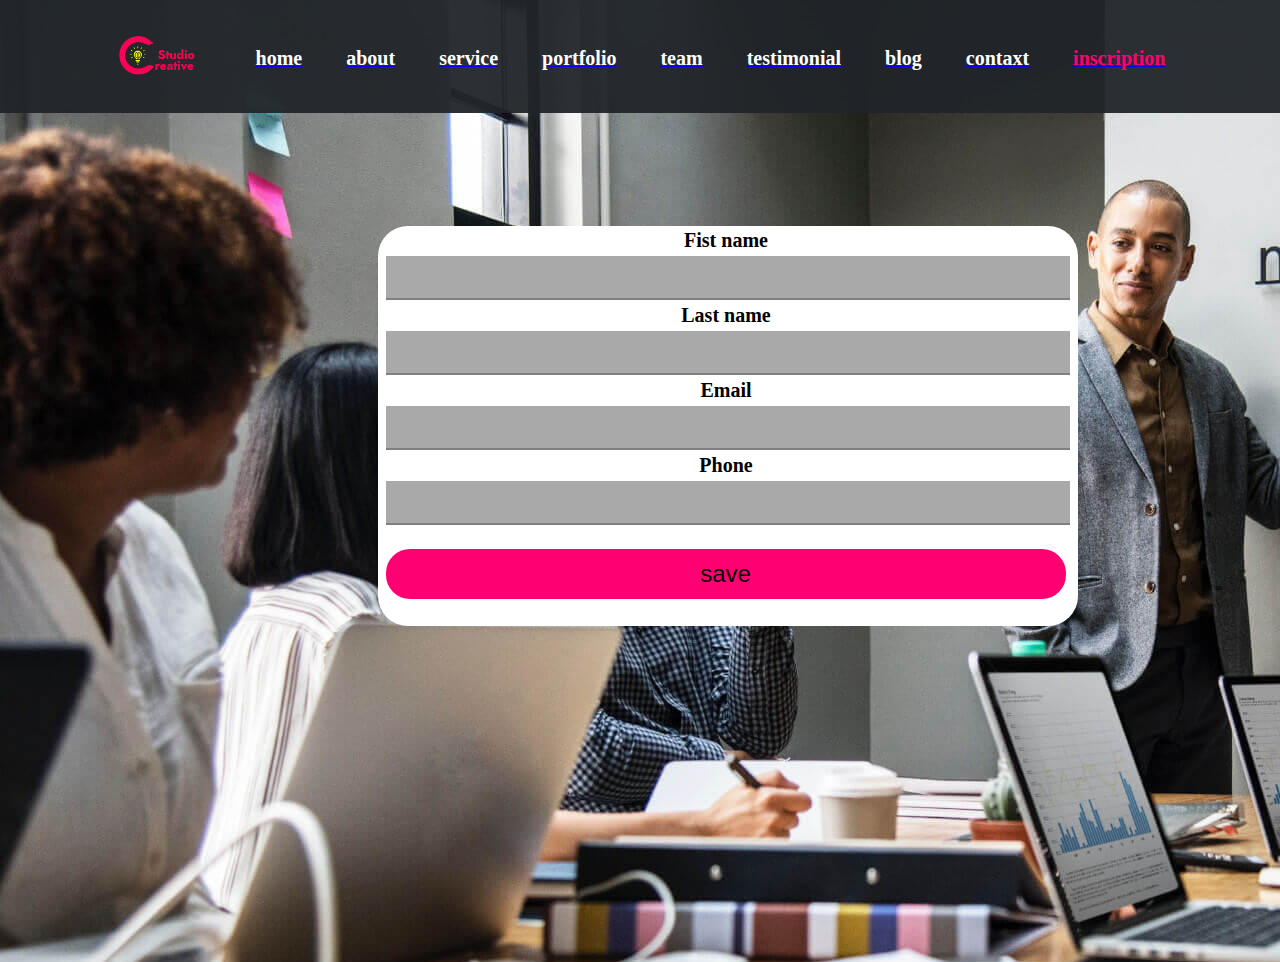
<file: les pages/inscription.html>
<!DOCTYPE html>
<html lang="en">
<head>
    <meta charset="UTF-8">
    <meta name="viewport" content="width=device-width, initial-scale=1.0">
    <title>Document</title>
    <link rel="stylesheet" href="../assets/css/styleInscription.css">
</head>
<body class="backg-img">
    
           <div class="headermenu">

            <table class="table-mune">


                <tr>
                    
                        <th>

                        <a href="service.html"><label  class="label-mune">

                            <img src="../assets/imgs/logo.png" class="logo">
                        </label></a> 
                        </th>
                        <th>            
                        <a href="../index.html "><label for="" class="label-mune">home</label></a> 
                        </th>
                        <th>
                        <a href="../index.html #about"><label for="" class="label-mune">about</label></a> 
                        </th>
                        <th>
                        <a href="service.html"><label for="" class="label-mune">service</label></a> 
                        </th>
                        <th>
                        <a href="portfolio.html"><label for="" class="label-mune">portfolio</label></a> 
                        </th>
                        <th>
                        <a href="../index.html #team"><label for="" class="label-mune">team</label></a> 
                        </th>
                        <th>
                        <a href="../index.html #testimonial"><label for="" class="label-mune">testimonial</label></a> 
                        </th>
                        <th>
                        <a href="blog.html"><label for="" class="label-mune">blog</label></a> 
                        </th>
                        <th>
                        <a href="contact.html"><label for="" class="label-mune">contaxt</label></a> 
                        </th>
                        <th>
                        <a href="#"><label for="" class="label-mune" style="color:rgb(255, 0, 115)"> inscription</label></a> 
                        </th>
                    
                </tr>
            </table>
           </div>

           <div class="backg-contre">

            <div class="login">
            <form >
                <table>
                    <tr> 
                        <th>
                            <label class="label-login">Fist name</label> 
                        </th> 
                    </tr>
                    <tr> 
                        <th><input type="text" class="text-input" > </th> 
                    </tr>
                    <tr> 
                        <th>
                            <label class="label-login">Last name</label> 
                        </th> 
                    </tr>
                    <tr> 
                        <th><input type="text" class="text-input"> </th> 
                    </tr>
                    <tr> 
                        <th>
                            <label class="label-login">Email</label> 
                        </th> 
                    </tr>
                    <tr> 
                        <th><input type="email" class="text-input"> </th> 
                    </tr>
                    <tr> 
                        <th>
                            <label class="label-login">Phone</label> 
                        </th> 
                    </tr>
                    <tr> 
                        <th><input type="number" class="text-input"> </th> 
                    </tr>
                    <tr> 
                        <th><button class="boton" title="enregistre le information " > save </button> </th> 
                    </tr>
                
                </table>
            </form>
            </div>

           </div>
           
            <!-- </th>
        </tr>
    </table> -->
</body>
</html>
</file>
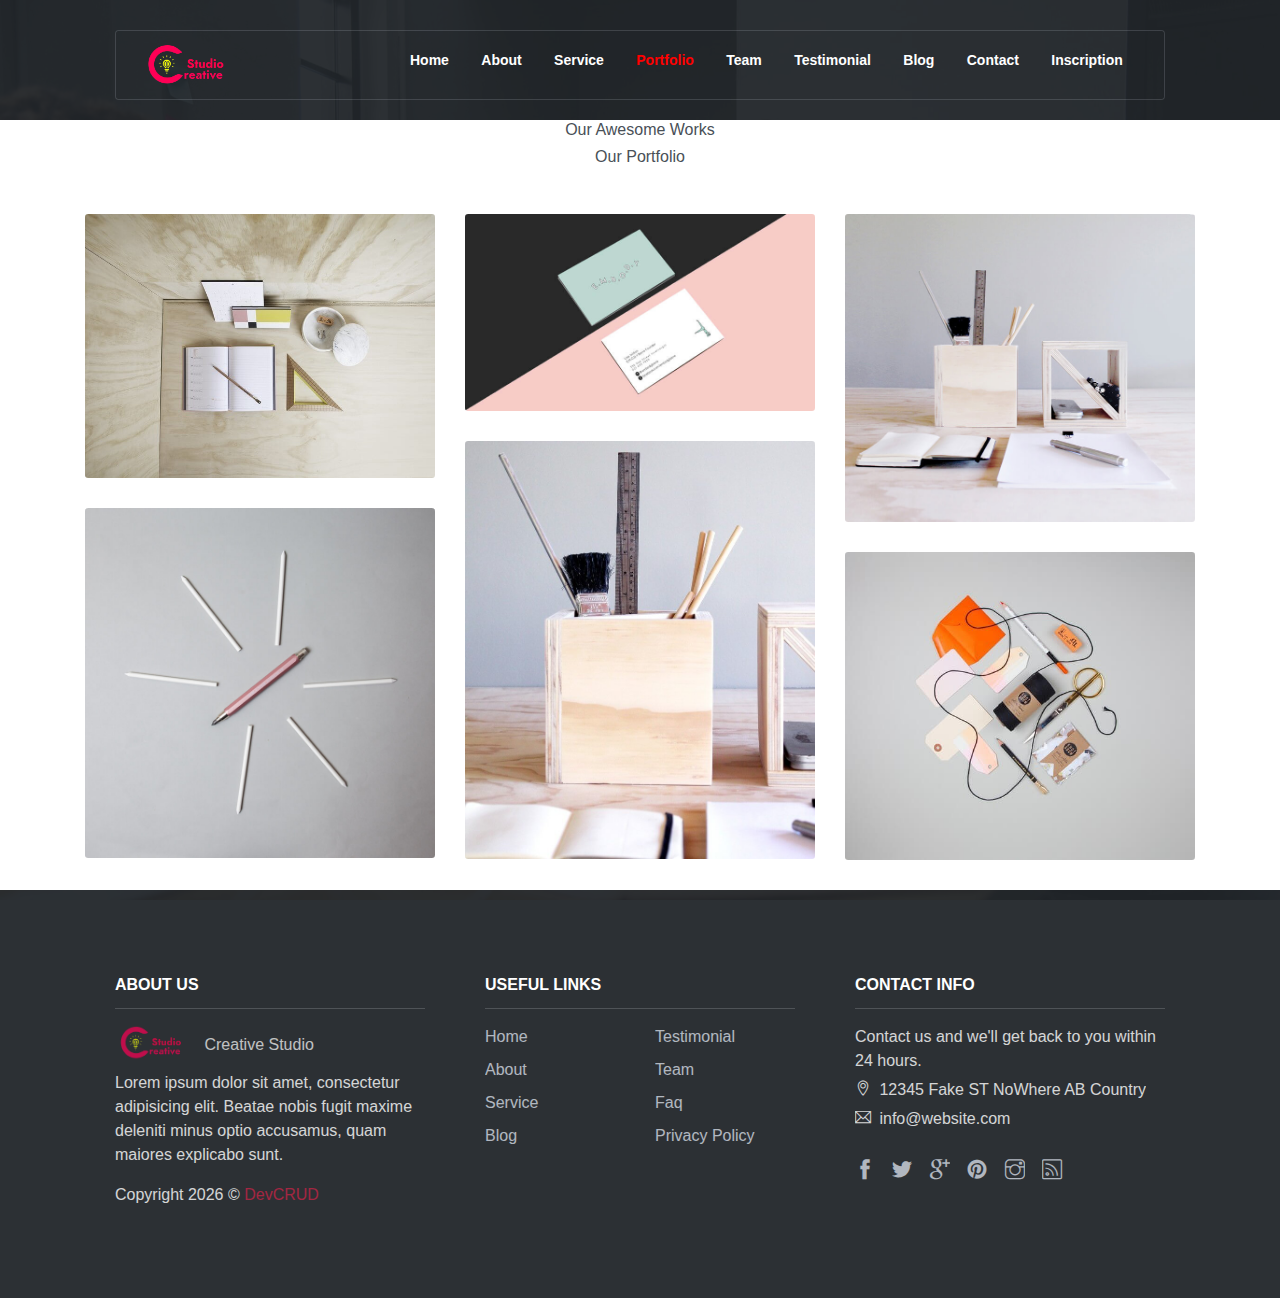
<file: les pages/portfolio.html>
<!DOCTYPE html>
<html lang="en">
<head>
    <meta name="viewport" content="width=device-width, initial-scale=1, shrink-to-fit=no">
    <meta name="description" content="Start your development with Creative Studio landing page.">
    <meta name="author" content="Devcrud">
    <title>Creative Studio  page contact </title>
     <!-- font icons -->
     <link rel="stylesheet" href="../assets/vendors/themify-icons/css/themify-icons.css">
     <!-- Bootstrap + Creative Studio main styles -->
     <link rel="stylesheet" href="../assets/css/creative-studio.css">
     <link rel="stylesheet" href="../assets/css/style.css">
 
</head>
<body>
    <!-- Page Navigation -->
    <nav class="navbar custom-navbar navbar-expand-lg navbar-dark" data-spy="affix" data-offset-top="20">
        <div class="container">
            <a class="navbar-brand" href="#">
                <img src="../assets/imgs/logo.png" alt="Download free bootstrap 4 landing page, free boootstrap 4 templates, Download free bootstrap 4.1 landing page, free boootstrap 4.1.1 templates, Creative studio Landing page">
            </a>
            <button class="navbar-toggler" type="button" data-toggle="collapse" data-target="#navbarSupportedContent" aria-controls="navbarSupportedContent" aria-expanded="false" aria-label="Toggle navigation">
                <span></span>
            </button>

            <div class="collapse navbar-collapse" id="navbarSupportedContent">
                <ul class="navbar-nav ml-auto">
                    <li class="nav-item">
                        <a class="nav-link" href="../index.html">Home</a>
                    </li>
                    <li class="nav-item">
                        <a class="nav-link" href="../index.html/#about">About</a>
                    </li>
                    <li class="nav-item">
                        <a class="nav-link" href="service.html">Service</a>
                    </li>
                    <li class="nav-item">
                        <a class="nav-link" href="#"><label style="color: red;">Portfolio</label></a>
                    </li>
                    <li class="nav-item">
                        <a class="nav-link" href="../index.html #team">Team</a>
                    </li>
                    <li class="nav-item">
                        <a class="nav-link" href="../index.html #testimonial">Testimonial</a>
                    </li>
                    <li class="nav-item">
                        <a class="nav-link" href="blog.html">Blog</a>
                    </li>
                    <li class="nav-item">
                        <a class="nav-link" href="contact.html">Contact</a>
                    </li>
                    <li class="nav-item">
                        <a class="nav-link" href="inscription.html">Inscription</a>
                    </li>
                    
                </ul>
            </div>
        </div>
    </nav>
    <!-- End Of Page Navigation -->
    <div class="div">
        <div class="divBac"></div>
    </div>    <!-- <section id="portfolio"> -->
        <div class="container text-center">
            <h6 class="section-subtitle">Our Awesome Works</h6>
            <h6 class="section-title mb-5">Our Portfolio</h6>
            <div class="row">
                <div class="col-sm-4">
                    <div class="img-wrapper">
                        <img src="../assets/imgs/folio-1.jpg" alt="Download free bootstrap 4 landing page, free boootstrap 4 templates, Download free bootstrap 4.1 landing page, free boootstrap 4.1.1 templates, Creative studio Landing page">
                        <div class="overlay">
                            <div class="overlay-infos">
                                <h5>Project Title</h5>
                                <a href="javascript:void(0)"><i class="ti-zoom-in"></i></a>
                                <a href="javascript:void(0)"><i class="ti-link"></i></a>
                            </div>  
                        </div>
                    </div>
                    <div class="img-wrapper">
                        <img src="../assets/imgs/folio-2.jpg" alt="Download free bootstrap 4 landing page, free boootstrap 4 templates, Download free bootstrap 4.1 landing page, free boootstrap 4.1.1 templates, Creative studio Landing page">
                        <div class="overlay">
                            <div class="overlay-infos">
                                <h5>Project Title</h5>
                                <a href="javascript:void(0)"><i class="ti-zoom-in"></i></a>
                                <a href="javascript:void(0)"><i class="ti-link"></i></a>
                            </div>                              
                        </div>
                    </div>                  
                </div>
                <div class="col-sm-4">
                    <div class="img-wrapper">
                        <img src="../assets/imgs/folio-3.jpg" alt="Download free bootstrap 4 landing page, free boootstrap 4 templates, Download free bootstrap 4.1 landing page, free boootstrap 4.1.1 templates, Creative studio Landing page">
                        <div class="overlay">
                            <div class="overlay-infos">
                                <h5>Project Title</h5>
                                <a href="javascript:void(0)"><i class="ti-zoom-in"></i></a>
                                <a href="javascript:void(0)"><i class="ti-link"></i></a>
                            </div>  
                        </div>
                    </div>
                    <div class="img-wrapper">
                        <img src="../assets/imgs/folio-4.jpg" alt="Download free bootstrap 4 landing page, free boootstrap 4 templates, Download free bootstrap 4.1 landing page, free boootstrap 4.1.1 templates, Creative studio Landing page">
                        <div class="overlay">
                            <div class="overlay-infos">
                                <h5>Project Title</h5>
                                <a href="javascript:void(0)"><i class="ti-zoom-in"></i></a>
                                <a href="javascript:void(0)"><i class="ti-link"></i></a>
                            </div>                              
                        </div>
                    </div>                  
                </div>
                <div class="col-sm-4">
                    <div class="img-wrapper">
                        <img src="../assets/imgs/folio-5.jpg" alt="Download free bootstrap 4 landing page, free boootstrap 4 templates, Download free bootstrap 4.1 landing page, free boootstrap 4.1.1 templates, Creative studio Landing page">
                        <div class="overlay">
                            <div class="overlay-infos">
                                <h5>Project Title</h5>
                                <a href="javascript:void(0)"><i class="ti-zoom-in"></i></a>
                                <a href="javascript:void(0)"><i class="ti-link"></i></a>
                            </div>  
                        </div>
                    </div>
                    <div class="img-wrapper">
                        <img src="../assets/imgs/folio-6.jpg" alt="Download free bootstrap 4 landing page, free boootstrap 4 templates, Download free bootstrap 4.1 landing page, free boootstrap 4.1.1 templates, Creative studio Landing page">
                        <div class="overlay">
                            <div class="overlay-infos">
                                <h5>Project Title</h5>
                                <a href="javascript:void(0)"><i class="ti-zoom-in"></i></a>
                                <a href="javascript:void(0)"><i class="ti-link"></i></a>
                            </div>                              
                        </div>
                    </div>                  
                </div>
            </div>
        </div>

  
    <!-- Contact Section -->

    <section class="has-bg-img py-0">
        <div class="container">
            <div class="footer">
                <div class="footer-lists">
                    <ul class="list">
                        <li class="list-head">
                            <h6 class="font-weight-bold">ABOUT US</h6>
                        </li>
                        <li class="list-body">
                            <a href="#" class="logo">
                                <img src="../assets/imgs/logo.png" alt="Download free bootstrap 4 landing page, free boootstrap 4 templates, Download free bootstrap 4.1 landing page, free boootstrap 4.1.1 templates, Creative studio Landing page">
                                <h6>Creative Studio</h6>
                            </a>
                            <p>Lorem ipsum dolor sit amet, consectetur adipisicing elit. Beatae nobis fugit maxime deleniti minus optio accusamus, quam maiores explicabo sunt.</p> 
                            <p class="mt-3">
                                Copyright <script>document.write(new Date().getFullYear())</script> &copy; <a class="d-inline text-primary" href="http://www.devcrud.com">DevCRUD</a>
                            </p>                   
                        </li>
                    </ul>
                    <ul class="list">
                        <li class="list-head">
                            <h6 class="font-weight-bold">USEFUL LINKS</h6>
                        </li>
                        <li class="list-body">
                            <div class="row">
                                <div class="col">
                                    <a href="../index.html">Home</a>
                                    <a href="../index.html #about">About</a>
                                    <a href="service.html">Service</a>
                                    <a href="blog.html">Blog</a>
                                </div>
                                <div class="col">
                                    <a href="../index.html #testmonail">Testimonial</a>
                                    <a href="../index.html #team">Team</a>
                                    <a href="#">Faq</a>
                                    <a href="#">Privacy Policy</a>                 
                                </div>
                            </div>
                        </li>
                    </ul>
                    <ul class="list">
                        <li class="list-head">
                            <h6 class="font-weight-bold">CONTACT INFO</h6>
                        </li>
                        <li class="list-body">
                            <p>Contact us and we'll get back to you within 24 hours.</p>
                            <p><i class="ti-location-pin"></i> 12345 Fake ST NoWhere AB Country</p>
                            <p><i class="ti-email"></i>  info@website.com</p>
                            <div class="social-links">
                                <a href="javascript:void(0)" class="link"><i class="ti-facebook"></i></a>
                                <a href="javascript:void(0)" class="link"><i class="ti-twitter-alt"></i></a>
                                <a href="javascript:void(0)" class="link"><i class="ti-google"></i></a>
                                <a href="javascript:void(0)" class="link"><i class="ti-pinterest-alt"></i></a>
                                <a href="javascript:void(0)" class="link"><i class="ti-instagram"></i></a>
                                <a href="javascript:void(0)" class="link"><i class="ti-rss"></i></a>
                            </div>
                        </li>
                    </ul>
                </div>
            </div>    
        </div>
    </section>

         <!-- core  -->


    <script src="../assets/vendors/jquery/jquery-3.4.1.js"></script>
    <script src="../assets/vendors/bootstrap/bootstrap.bundle.js"></script>

    <!-- bootstrap affix -->
    <script src="../assets/vendors/bootstrap/bootstrap.affix.js"></script>

    <!-- Creative Studio js -->
    <script src="../assets/js/creative-studio.js"></script>

</body>
</html>
</file>
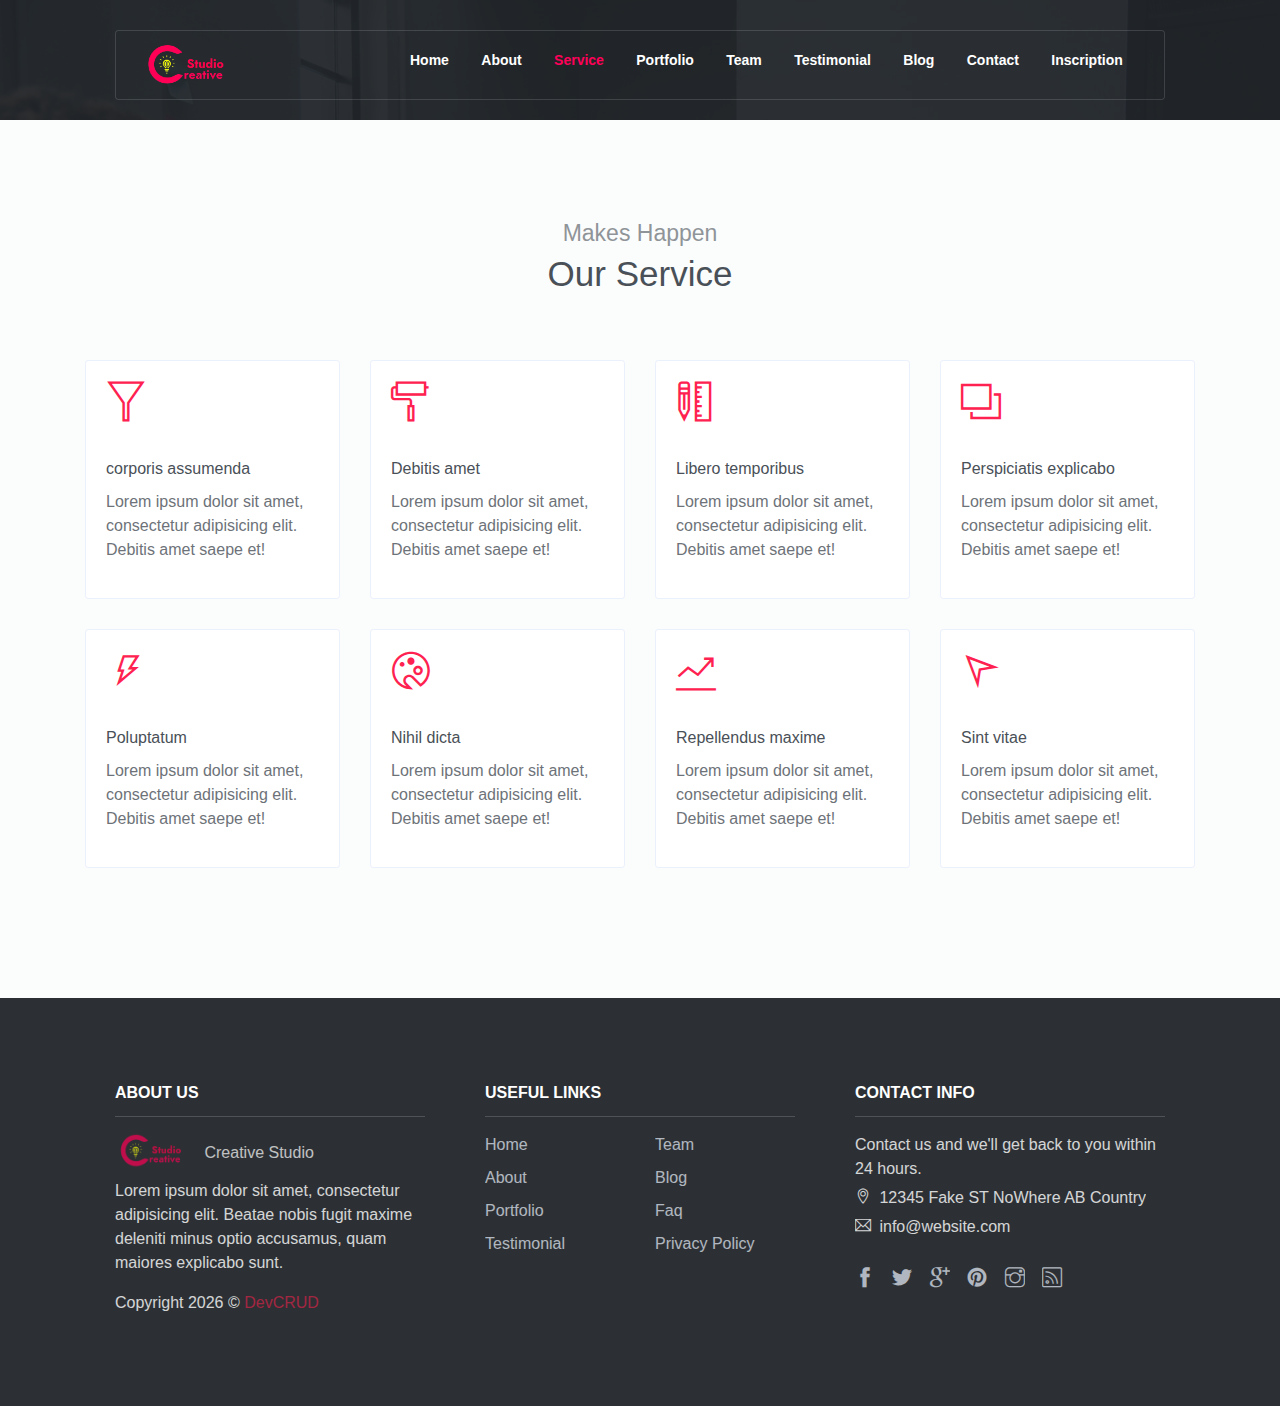
<file: les pages/service.html>
<!DOCTYPE html>
<html lang="en">
<head>
    <meta name="viewport" content="width=device-width, initial-scale=1, shrink-to-fit=no">
    <meta name="description" content="Start your development with Creative Studio landing page.">
    <meta name="author" content="Devcrud">
    <title>Creative Studio  page contact </title>
     <!-- font icons -->
     <link rel="stylesheet" href="../assets/vendors/themify-icons/css/themify-icons.css">
     <!-- Bootstrap + Creative Studio main styles -->
     <link rel="stylesheet" href="../assets/css/creative-studio.css">
     <link rel="stylesheet" href="../assets/css/style.css">
 
</head>
<body>
    <!-- Page Navigation -->
    <nav class="navbar custom-navbar navbar-expand-lg navbar-dark" data-spy="affix" data-offset-top="20">
        <div class="container">
            <a class="navbar-brand" href="#">
                <img src="../assets/imgs/logo.png" alt="Download free bootstrap 4 landing page, free boootstrap 4 templates, Download free bootstrap 4.1 landing page, free boootstrap 4.1.1 templates, Creative studio Landing page">
            </a>
            <button class="navbar-toggler" type="button" data-toggle="collapse" data-target="#navbarSupportedContent" aria-controls="navbarSupportedContent" aria-expanded="false" aria-label="Toggle navigation">
                <span></span>
            </button>

            <div class="collapse navbar-collapse" id="navbarSupportedContent">
                <ul class="navbar-nav ml-auto">
                    <li class="nav-item">
                        <a class="nav-link" href="../index.html">Home</a>
                    </li>
                    <li class="nav-item">
                        <a class="nav-link" href="../index.html #about">About</a>
                    </li>
                    <li class="nav-item">
                        <a class="nav-link" href="#"><label style="color: rgb(255, 0, 89);">Service</label></a>
                    </li>
                    <li class="nav-item">
                        <a class="nav-link" href="portfolio.html">Portfolio</a>
                    </li>
                    <li class="nav-item">
                        <a class="nav-link" href="../index.html #team">Team</a>
                    </li>
                    <li class="nav-item">
                        <a class="nav-link" href="../index.html #testimonial">Testimonial</a>
                    </li>
                    <li class="nav-item">
                        <a class="nav-link" href="blog.html">Blog</a>
                    </li>
                    <li class="nav-item">
                        <a class="nav-link" href="contact.html">Contact</a>
                    </li>
                    <li class="nav-item">
                        <a class="nav-link" href="inscription.html">Inscription</a>
                    </li>
                    
                </ul>
            </div>
        </div>
    </nav>
    <!-- End Of Page Navigation -->


    <div class="div">
        <div class="divBac"></div>
    </div>    <!-- Service Section -->
    <section id="service">
        <div class="container">
            <h6 class="section-subtitle text-center">Makes Happen</h6>
            <h5 class="section-title text-center mb-6">Our Service</h5> 
            <div class="row">
                <div class="col-sm-4 col-md-3">
                    <div class="card mb-4">
                        <div class="card-body">
                            <h2 class="mb-4"><i class="ti-filter text-primary"></i></h2>
                            <h6 class="card-title">corporis assumenda</h6>
                            <p>Lorem ipsum dolor sit amet, consectetur adipisicing elit. Debitis amet saepe et!</p>
                        </div>
                    </div>
                </div>
                <div class="col-sm-4 col-md-3">
                    <div class="card mb-4">
                        <div class="card-body">
                            <h2 class="mb-4"><i class="ti-paint-roller text-primary"></i></h2>
                            <h6 class="card-title">Debitis amet</h6>
                            <p>Lorem ipsum dolor sit amet, consectetur adipisicing elit. Debitis amet saepe et!</p>
                        </div>
                    </div>
                </div>
                <div class="col-sm-4 col-md-3">
                    <div class="card mb-4">
                        <div class="card-body">
                            <h2 class="mb-4"><i class="ti-ruler-pencil text-primary"></i></h2>
                            <h6 class="card-title">Libero temporibus</h6>
                            <p>Lorem ipsum dolor sit amet, consectetur adipisicing elit. Debitis amet saepe et!</p>
                        </div>
                    </div>
                </div>
                <div class="col-sm-4 col-md-3">
                    <div class="card mb-4">
                        <div class="card-body">
                            <h2 class="mb-4"><i class="ti-layers text-primary"></i></h2>
                            <h6 class="card-title">Perspiciatis explicabo</h6>
                            <p>Lorem ipsum dolor sit amet, consectetur adipisicing elit. Debitis amet saepe et!</p>
                        </div>
                    </div>
                </div>
                <div class="col-sm-4 col-md-3">
                    <div class="card mb-4">
                        <div class="card-body">
                            <h2 class="mb-4"><i class="ti-bolt text-primary"></i></h2>
                            <h6 class="card-title">Poluptatum</h6>
                            <p>Lorem ipsum dolor sit amet, consectetur adipisicing elit. Debitis amet saepe et!</p>
                        </div>
                    </div>
                </div>
                <div class="col-sm-4 col-md-3">
                    <div class="card mb-4">
                        <div class="card-body">
                            <h2 class="mb-4"><i class="ti-palette text-primary"></i></h2>
                            <h6 class="card-title">Nihil dicta</h6>
                            <p>Lorem ipsum dolor sit amet, consectetur adipisicing elit. Debitis amet saepe et!</p>
                        </div>
                    </div>
                </div>
                <div class="col-sm-4 col-md-3">
                    <div class="card mb-4">
                        <div class="card-body">
                            <h2 class="mb-4"><i class="ti-stats-up text-primary"></i></h2>
                            <h6 class="card-title">Repellendus maxime</h6>
                            <p>Lorem ipsum dolor sit amet, consectetur adipisicing elit. Debitis amet saepe et!</p>
                        </div>
                    </div>
                </div>
                <div class="col-sm-4 col-md-3">
                    <div class="card mb-4">
                        <div class="card-body">
                            <h2 class="mb-4"><i class="ti-location-arrow text-primary"></i></h2>
                            <h6 class="card-title">Sint vitae</h6>
                            <p>Lorem ipsum dolor sit amet, consectetur adipisicing elit. Debitis amet saepe et!</p>
                        </div>
                    </div>
                </div>

            </div>  
        </div>
    </section>
    <!-- End of Service Section -->



    <section class="has-bg-img py-0">
        <div class="container">
            <div class="footer">
                <div class="footer-lists">
                    <ul class="list">
                        <li class="list-head">
                            <h6 class="font-weight-bold">ABOUT US</h6>
                        </li>
                        <li class="list-body">
                            <a href="#" class="logo">
                                <img src="../assets/imgs/logo.png" alt="Download free bootstrap 4 landing page, free boootstrap 4 templates, Download free bootstrap 4.1 landing page, free boootstrap 4.1.1 templates, Creative studio Landing page">
                                <h6>Creative Studio</h6>
                            </a>
                            <p>Lorem ipsum dolor sit amet, consectetur adipisicing elit. Beatae nobis fugit maxime deleniti minus optio accusamus, quam maiores explicabo sunt.</p> 
                            <p class="mt-3">
                                Copyright <script>document.write(new Date().getFullYear())</script> &copy; <a class="d-inline text-primary" href="http://www.devcrud.com">DevCRUD</a>
                            </p>                   
                        </li>
                    </ul>
                    <ul class="list">
                        <li class="list-head">
                            <h6 class="font-weight-bold">USEFUL LINKS</h6>
                        </li>
                        <li class="list-body">
                            <div class="row">
                                <div class="col">
                                    <a href="../index.html">Home</a>
                                    <a href="../index.html #about">About</a>
                                    <a href="portfolio.html">Portfolio</a>
                                    <a href="../index.html #testmonail">Testimonial</a>
                                </div>
                                <div class="col">
                                    <a href="../index.html #team">Team</a>
                                    <a href="blog.html">Blog</a>
                                    <a href="#">Faq</a>
                                    <a href="#">Privacy Policy</a>                  
                                </div>
                            </div>
                        </li>
                    </ul>
                    <ul class="list">
                        <li class="list-head">
                            <h6 class="font-weight-bold">CONTACT INFO</h6>
                        </li>
                        <li class="list-body">
                            <p>Contact us and we'll get back to you within 24 hours.</p>
                            <p><i class="ti-location-pin"></i> 12345 Fake ST NoWhere AB Country</p>
                            <p><i class="ti-email"></i>  info@website.com</p>
                            <div class="social-links">
                                <a href="javascript:void(0)" class="link"><i class="ti-facebook"></i></a>
                                <a href="javascript:void(0)" class="link"><i class="ti-twitter-alt"></i></a>
                                <a href="javascript:void(0)" class="link"><i class="ti-google"></i></a>
                                <a href="javascript:void(0)" class="link"><i class="ti-pinterest-alt"></i></a>
                                <a href="javascript:void(0)" class="link"><i class="ti-instagram"></i></a>
                                <a href="javascript:void(0)" class="link"><i class="ti-rss"></i></a>
                            </div>
                        </li>
                    </ul>
                </div>
            </div>    
        </div>
    </section>

         <!-- core  -->


    <script src="../assets/vendors/jquery/jquery-3.4.1.js"></script>
    <script src="../assets/vendors/bootstrap/bootstrap.bundle.js"></script>

    <!-- bootstrap affix -->
    <script src="../assets/vendors/bootstrap/bootstrap.affix.js"></script>

    <!-- Creative Studio js -->
    <script src="../assets/js/creative-studio.js"></script>

</body>
</html>
</file>
<file: assets/vendors/themify-icons/css/themify-icons.css>
@font-face {
	font-family: 'themify';
	src:url("../fonts/themify.eot?-fvbane");
	src:url("../fonts/themify.eot?#iefix-fvbane") format("embedded-opentype"),
		url("../fonts/themify.woff?-fvbane") format("woff"),
		url("../fonts/themify.ttf?-fvbane") format("truetype"),
		url("../fonts/themify.svg?-fvbane#themify") format("svg");
	font-weight: normal;
	font-style: normal;
}

[class^="ti-"], [class*=" ti-"] {
	font-family: 'themify';
	speak: none;
	font-style: normal;
	font-weight: normal;
	font-variant: normal;
	text-transform: none;
	line-height: 1;

	/* Better Font Rendering =========== */
	-webkit-font-smoothing: antialiased;
	-moz-osx-font-smoothing: grayscale;
}

.ti-wand:before {
	content: "\e600";
}
.ti-volume:before {
	content: "\e601";
}
.ti-user:before {
	content: "\e602";
}
.ti-unlock:before {
	content: "\e603";
}
.ti-unlink:before {
	content: "\e604";
}
.ti-trash:before {
	content: "\e605";
}
.ti-thought:before {
	content: "\e606";
}
.ti-target:before {
	content: "\e607";
}
.ti-tag:before {
	content: "\e608";
}
.ti-tablet:before {
	content: "\e609";
}
.ti-star:before {
	content: "\e60a";
}
.ti-spray:before {
	content: "\e60b";
}
.ti-signal:before {
	content: "\e60c";
}
.ti-shopping-cart:before {
	content: "\e60d";
}
.ti-shopping-cart-full:before {
	content: "\e60e";
}
.ti-settings:before {
	content: "\e60f";
}
.ti-search:before {
	content: "\e610";
}
.ti-zoom-in:before {
	content: "\e611";
}
.ti-zoom-out:before {
	content: "\e612";
}
.ti-cut:before {
	content: "\e613";
}
.ti-ruler:before {
	content: "\e614";
}
.ti-ruler-pencil:before {
	content: "\e615";
}
.ti-ruler-alt:before {
	content: "\e616";
}
.ti-bookmark:before {
	content: "\e617";
}
.ti-bookmark-alt:before {
	content: "\e618";
}
.ti-reload:before {
	content: "\e619";
}
.ti-plus:before {
	content: "\e61a";
}
.ti-pin:before {
	content: "\e61b";
}
.ti-pencil:before {
	content: "\e61c";
}
.ti-pencil-alt:before {
	content: "\e61d";
}
.ti-paint-roller:before {
	content: "\e61e";
}
.ti-paint-bucket:before {
	content: "\e61f";
}
.ti-na:before {
	content: "\e620";
}
.ti-mobile:before {
	content: "\e621";
}
.ti-minus:before {
	content: "\e622";
}
.ti-medall:before {
	content: "\e623";
}
.ti-medall-alt:before {
	content: "\e624";
}
.ti-marker:before {
	content: "\e625";
}
.ti-marker-alt:before {
	content: "\e626";
}
.ti-arrow-up:before {
	content: "\e627";
}
.ti-arrow-right:before {
	content: "\e628";
}
.ti-arrow-left:before {
	content: "\e629";
}
.ti-arrow-down:before {
	content: "\e62a";
}
.ti-lock:before {
	content: "\e62b";
}
.ti-location-arrow:before {
	content: "\e62c";
}
.ti-link:before {
	content: "\e62d";
}
.ti-layout:before {
	content: "\e62e";
}
.ti-layers:before {
	content: "\e62f";
}
.ti-layers-alt:before {
	content: "\e630";
}
.ti-key:before {
	content: "\e631";
}
.ti-import:before {
	content: "\e632";
}
.ti-image:before {
	content: "\e633";
}
.ti-heart:before {
	content: "\e634";
}
.ti-heart-broken:before {
	content: "\e635";
}
.ti-hand-stop:before {
	content: "\e636";
}
.ti-hand-open:before {
	content: "\e637";
}
.ti-hand-drag:before {
	content: "\e638";
}
.ti-folder:before {
	content: "\e639";
}
.ti-flag:before {
	content: "\e63a";
}
.ti-flag-alt:before {
	content: "\e63b";
}
.ti-flag-alt-2:before {
	content: "\e63c";
}
.ti-eye:before {
	content: "\e63d";
}
.ti-export:before {
	content: "\e63e";
}
.ti-exchange-vertical:before {
	content: "\e63f";
}
.ti-desktop:before {
	content: "\e640";
}
.ti-cup:before {
	content: "\e641";
}
.ti-crown:before {
	content: "\e642";
}
.ti-comments:before {
	content: "\e643";
}
.ti-comment:before {
	content: "\e644";
}
.ti-comment-alt:before {
	content: "\e645";
}
.ti-close:before {
	content: "\e646";
}
.ti-clip:before {
	content: "\e647";
}
.ti-angle-up:before {
	content: "\e648";
}
.ti-angle-right:before {
	content: "\e649";
}
.ti-angle-left:before {
	content: "\e64a";
}
.ti-angle-down:before {
	content: "\e64b";
}
.ti-check:before {
	content: "\e64c";
}
.ti-check-box:before {
	content: "\e64d";
}
.ti-camera:before {
	content: "\e64e";
}
.ti-announcement:before {
	content: "\e64f";
}
.ti-brush:before {
	content: "\e650";
}
.ti-briefcase:before {
	content: "\e651";
}
.ti-bolt:before {
	content: "\e652";
}
.ti-bolt-alt:before {
	content: "\e653";
}
.ti-blackboard:before {
	content: "\e654";
}
.ti-bag:before {
	content: "\e655";
}
.ti-move:before {
	content: "\e656";
}
.ti-arrows-vertical:before {
	content: "\e657";
}
.ti-arrows-horizontal:before {
	content: "\e658";
}
.ti-fullscreen:before {
	content: "\e659";
}
.ti-arrow-top-right:before {
	content: "\e65a";
}
.ti-arrow-top-left:before {
	content: "\e65b";
}
.ti-arrow-circle-up:before {
	content: "\e65c";
}
.ti-arrow-circle-right:before {
	content: "\e65d";
}
.ti-arrow-circle-left:before {
	content: "\e65e";
}
.ti-arrow-circle-down:before {
	content: "\e65f";
}
.ti-angle-double-up:before {
	content: "\e660";
}
.ti-angle-double-right:before {
	content: "\e661";
}
.ti-angle-double-left:before {
	content: "\e662";
}
.ti-angle-double-down:before {
	content: "\e663";
}
.ti-zip:before {
	content: "\e664";
}
.ti-world:before {
	content: "\e665";
}
.ti-wheelchair:before {
	content: "\e666";
}
.ti-view-list:before {
	content: "\e667";
}
.ti-view-list-alt:before {
	content: "\e668";
}
.ti-view-grid:before {
	content: "\e669";
}
.ti-uppercase:before {
	content: "\e66a";
}
.ti-upload:before {
	content: "\e66b";
}
.ti-underline:before {
	content: "\e66c";
}
.ti-truck:before {
	content: "\e66d";
}
.ti-timer:before {
	content: "\e66e";
}
.ti-ticket:before {
	content: "\e66f";
}
.ti-thumb-up:before {
	content: "\e670";
}
.ti-thumb-down:before {
	content: "\e671";
}
.ti-text:before {
	content: "\e672";
}
.ti-stats-up:before {
	content: "\e673";
}
.ti-stats-down:before {
	content: "\e674";
}
.ti-split-v:before {
	content: "\e675";
}
.ti-split-h:before {
	content: "\e676";
}
.ti-smallcap:before {
	content: "\e677";
}
.ti-shine:before {
	content: "\e678";
}
.ti-shift-right:before {
	content: "\e679";
}
.ti-shift-left:before {
	content: "\e67a";
}
.ti-shield:before {
	content: "\e67b";
}
.ti-notepad:before {
	content: "\e67c";
}
.ti-server:before {
	content: "\e67d";
}
.ti-quote-right:before {
	content: "\e67e";
}
.ti-quote-left:before {
	content: "\e67f";
}
.ti-pulse:before {
	content: "\e680";
}
.ti-printer:before {
	content: "\e681";
}
.ti-power-off:before {
	content: "\e682";
}
.ti-plug:before {
	content: "\e683";
}
.ti-pie-chart:before {
	content: "\e684";
}
.ti-paragraph:before {
	content: "\e685";
}
.ti-panel:before {
	content: "\e686";
}
.ti-package:before {
	content: "\e687";
}
.ti-music:before {
	content: "\e688";
}
.ti-music-alt:before {
	content: "\e689";
}
.ti-mouse:before {
	content: "\e68a";
}
.ti-mouse-alt:before {
	content: "\e68b";
}
.ti-money:before {
	content: "\e68c";
}
.ti-microphone:before {
	content: "\e68d";
}
.ti-menu:before {
	content: "\e68e";
}
.ti-menu-alt:before {
	content: "\e68f";
}
.ti-map:before {
	content: "\e690";
}
.ti-map-alt:before {
	content: "\e691";
}
.ti-loop:before {
	content: "\e692";
}
.ti-location-pin:before {
	content: "\e693";
}
.ti-list:before {
	content: "\e694";
}
.ti-light-bulb:before {
	content: "\e695";
}
.ti-Italic:before {
	content: "\e696";
}
.ti-info:before {
	content: "\e697";
}
.ti-infinite:before {
	content: "\e698";
}
.ti-id-badge:before {
	content: "\e699";
}
.ti-hummer:before {
	content: "\e69a";
}
.ti-home:before {
	content: "\e69b";
}
.ti-help:before {
	content: "\e69c";
}
.ti-headphone:before {
	content: "\e69d";
}
.ti-harddrives:before {
	content: "\e69e";
}
.ti-harddrive:before {
	content: "\e69f";
}
.ti-gift:before {
	content: "\e6a0";
}
.ti-game:before {
	content: "\e6a1";
}
.ti-filter:before {
	content: "\e6a2";
}
.ti-files:before {
	content: "\e6a3";
}
.ti-file:before {
	content: "\e6a4";
}
.ti-eraser:before {
	content: "\e6a5";
}
.ti-envelope:before {
	content: "\e6a6";
}
.ti-download:before {
	content: "\e6a7";
}
.ti-direction:before {
	content: "\e6a8";
}
.ti-direction-alt:before {
	content: "\e6a9";
}
.ti-dashboard:before {
	content: "\e6aa";
}
.ti-control-stop:before {
	content: "\e6ab";
}
.ti-control-shuffle:before {
	content: "\e6ac";
}
.ti-control-play:before {
	content: "\e6ad";
}
.ti-control-pause:before {
	content: "\e6ae";
}
.ti-control-forward:before {
	content: "\e6af";
}
.ti-control-backward:before {
	content: "\e6b0";
}
.ti-cloud:before {
	content: "\e6b1";
}
.ti-cloud-up:before {
	content: "\e6b2";
}
.ti-cloud-down:before {
	content: "\e6b3";
}
.ti-clipboard:before {
	content: "\e6b4";
}
.ti-car:before {
	content: "\e6b5";
}
.ti-calendar:before {
	content: "\e6b6";
}
.ti-book:before {
	content: "\e6b7";
}
.ti-bell:before {
	content: "\e6b8";
}
.ti-basketball:before {
	content: "\e6b9";
}
.ti-bar-chart:before {
	content: "\e6ba";
}
.ti-bar-chart-alt:before {
	content: "\e6bb";
}
.ti-back-right:before {
	content: "\e6bc";
}
.ti-back-left:before {
	content: "\e6bd";
}
.ti-arrows-corner:before {
	content: "\e6be";
}
.ti-archive:before {
	content: "\e6bf";
}
.ti-anchor:before {
	content: "\e6c0";
}
.ti-align-right:before {
	content: "\e6c1";
}
.ti-align-left:before {
	content: "\e6c2";
}
.ti-align-justify:before {
	content: "\e6c3";
}
.ti-align-center:before {
	content: "\e6c4";
}
.ti-alert:before {
	content: "\e6c5";
}
.ti-alarm-clock:before {
	content: "\e6c6";
}
.ti-agenda:before {
	content: "\e6c7";
}
.ti-write:before {
	content: "\e6c8";
}
.ti-window:before {
	content: "\e6c9";
}
.ti-widgetized:before {
	content: "\e6ca";
}
.ti-widget:before {
	content: "\e6cb";
}
.ti-widget-alt:before {
	content: "\e6cc";
}
.ti-wallet:before {
	content: "\e6cd";
}
.ti-video-clapper:before {
	content: "\e6ce";
}
.ti-video-camera:before {
	content: "\e6cf";
}
.ti-vector:before {
	content: "\e6d0";
}
.ti-themify-logo:before {
	content: "\e6d1";
}
.ti-themify-favicon:before {
	content: "\e6d2";
}
.ti-themify-favicon-alt:before {
	content: "\e6d3";
}
.ti-support:before {
	content: "\e6d4";
}
.ti-stamp:before {
	content: "\e6d5";
}
.ti-split-v-alt:before {
	content: "\e6d6";
}
.ti-slice:before {
	content: "\e6d7";
}
.ti-shortcode:before {
	content: "\e6d8";
}
.ti-shift-right-alt:before {
	content: "\e6d9";
}
.ti-shift-left-alt:before {
	content: "\e6da";
}
.ti-ruler-alt-2:before {
	content: "\e6db";
}
.ti-receipt:before {
	content: "\e6dc";
}
.ti-pin2:before {
	content: "\e6dd";
}
.ti-pin-alt:before {
	content: "\e6de";
}
.ti-pencil-alt2:before {
	content: "\e6df";
}
.ti-palette:before {
	content: "\e6e0";
}
.ti-more:before {
	content: "\e6e1";
}
.ti-more-alt:before {
	content: "\e6e2";
}
.ti-microphone-alt:before {
	content: "\e6e3";
}
.ti-magnet:before {
	content: "\e6e4";
}
.ti-line-double:before {
	content: "\e6e5";
}
.ti-line-dotted:before {
	content: "\e6e6";
}
.ti-line-dashed:before {
	content: "\e6e7";
}
.ti-layout-width-full:before {
	content: "\e6e8";
}
.ti-layout-width-default:before {
	content: "\e6e9";
}
.ti-layout-width-default-alt:before {
	content: "\e6ea";
}
.ti-layout-tab:before {
	content: "\e6eb";
}
.ti-layout-tab-window:before {
	content: "\e6ec";
}
.ti-layout-tab-v:before {
	content: "\e6ed";
}
.ti-layout-tab-min:before {
	content: "\e6ee";
}
.ti-layout-slider:before {
	content: "\e6ef";
}
.ti-layout-slider-alt:before {
	content: "\e6f0";
}
.ti-layout-sidebar-right:before {
	content: "\e6f1";
}
.ti-layout-sidebar-none:before {
	content: "\e6f2";
}
.ti-layout-sidebar-left:before {
	content: "\e6f3";
}
.ti-layout-placeholder:before {
	content: "\e6f4";
}
.ti-layout-menu:before {
	content: "\e6f5";
}
.ti-layout-menu-v:before {
	content: "\e6f6";
}
.ti-layout-menu-separated:before {
	content: "\e6f7";
}
.ti-layout-menu-full:before {
	content: "\e6f8";
}
.ti-layout-media-right-alt:before {
	content: "\e6f9";
}
.ti-layout-media-right:before {
	content: "\e6fa";
}
.ti-layout-media-overlay:before {
	content: "\e6fb";
}
.ti-layout-media-overlay-alt:before {
	content: "\e6fc";
}
.ti-layout-media-overlay-alt-2:before {
	content: "\e6fd";
}
.ti-layout-media-left-alt:before {
	content: "\e6fe";
}
.ti-layout-media-left:before {
	content: "\e6ff";
}
.ti-layout-media-center-alt:before {
	content: "\e700";
}
.ti-layout-media-center:before {
	content: "\e701";
}
.ti-layout-list-thumb:before {
	content: "\e702";
}
.ti-layout-list-thumb-alt:before {
	content: "\e703";
}
.ti-layout-list-post:before {
	content: "\e704";
}
.ti-layout-list-large-image:before {
	content: "\e705";
}
.ti-layout-line-solid:before {
	content: "\e706";
}
.ti-layout-grid4:before {
	content: "\e707";
}
.ti-layout-grid3:before {
	content: "\e708";
}
.ti-layout-grid2:before {
	content: "\e709";
}
.ti-layout-grid2-thumb:before {
	content: "\e70a";
}
.ti-layout-cta-right:before {
	content: "\e70b";
}
.ti-layout-cta-left:before {
	content: "\e70c";
}
.ti-layout-cta-center:before {
	content: "\e70d";
}
.ti-layout-cta-btn-right:before {
	content: "\e70e";
}
.ti-layout-cta-btn-left:before {
	content: "\e70f";
}
.ti-layout-column4:before {
	content: "\e710";
}
.ti-layout-column3:before {
	content: "\e711";
}
.ti-layout-column2:before {
	content: "\e712";
}
.ti-layout-accordion-separated:before {
	content: "\e713";
}
.ti-layout-accordion-merged:before {
	content: "\e714";
}
.ti-layout-accordion-list:before {
	content: "\e715";
}
.ti-ink-pen:before {
	content: "\e716";
}
.ti-info-alt:before {
	content: "\e717";
}
.ti-help-alt:before {
	content: "\e718";
}
.ti-headphone-alt:before {
	content: "\e719";
}
.ti-hand-point-up:before {
	content: "\e71a";
}
.ti-hand-point-right:before {
	content: "\e71b";
}
.ti-hand-point-left:before {
	content: "\e71c";
}
.ti-hand-point-down:before {
	content: "\e71d";
}
.ti-gallery:before {
	content: "\e71e";
}
.ti-face-smile:before {
	content: "\e71f";
}
.ti-face-sad:before {
	content: "\e720";
}
.ti-credit-card:before {
	content: "\e721";
}
.ti-control-skip-forward:before {
	content: "\e722";
}
.ti-control-skip-backward:before {
	content: "\e723";
}
.ti-control-record:before {
	content: "\e724";
}
.ti-control-eject:before {
	content: "\e725";
}
.ti-comments-smiley:before {
	content: "\e726";
}
.ti-brush-alt:before {
	content: "\e727";
}
.ti-youtube:before {
	content: "\e728";
}
.ti-vimeo:before {
	content: "\e729";
}
.ti-twitter:before {
	content: "\e72a";
}
.ti-time:before {
	content: "\e72b";
}
.ti-tumblr:before {
	content: "\e72c";
}
.ti-skype:before {
	content: "\e72d";
}
.ti-share:before {
	content: "\e72e";
}
.ti-share-alt:before {
	content: "\e72f";
}
.ti-rocket:before {
	content: "\e730";
}
.ti-pinterest:before {
	content: "\e731";
}
.ti-new-window:before {
	content: "\e732";
}
.ti-microsoft:before {
	content: "\e733";
}
.ti-list-ol:before {
	content: "\e734";
}
.ti-linkedin:before {
	content: "\e735";
}
.ti-layout-sidebar-2:before {
	content: "\e736";
}
.ti-layout-grid4-alt:before {
	content: "\e737";
}
.ti-layout-grid3-alt:before {
	content: "\e738";
}
.ti-layout-grid2-alt:before {
	content: "\e739";
}
.ti-layout-column4-alt:before {
	content: "\e73a";
}
.ti-layout-column3-alt:before {
	content: "\e73b";
}
.ti-layout-column2-alt:before {
	content: "\e73c";
}
.ti-instagram:before {
	content: "\e73d";
}
.ti-google:before {
	content: "\e73e";
}
.ti-github:before {
	content: "\e73f";
}
.ti-flickr:before {
	content: "\e740";
}
.ti-facebook:before {
	content: "\e741";
}
.ti-dropbox:before {
	content: "\e742";
}
.ti-dribbble:before {
	content: "\e743";
}
.ti-apple:before {
	content: "\e744";
}
.ti-android:before {
	content: "\e745";
}
.ti-save:before {
	content: "\e746";
}
.ti-save-alt:before {
	content: "\e747";
}
.ti-yahoo:before {
	content: "\e748";
}
.ti-wordpress:before {
	content: "\e749";
}
.ti-vimeo-alt:before {
	content: "\e74a";
}
.ti-twitter-alt:before {
	content: "\e74b";
}
.ti-tumblr-alt:before {
	content: "\e74c";
}
.ti-trello:before {
	content: "\e74d";
}
.ti-stack-overflow:before {
	content: "\e74e";
}
.ti-soundcloud:before {
	content: "\e74f";
}
.ti-sharethis:before {
	content: "\e750";
}
.ti-sharethis-alt:before {
	content: "\e751";
}
.ti-reddit:before {
	content: "\e752";
}
.ti-pinterest-alt:before {
	content: "\e753";
}
.ti-microsoft-alt:before {
	content: "\e754";
}
.ti-linux:before {
	content: "\e755";
}
.ti-jsfiddle:before {
	content: "\e756";
}
.ti-joomla:before {
	content: "\e757";
}
.ti-html5:before {
	content: "\e758";
}
.ti-flickr-alt:before {
	content: "\e759";
}
.ti-email:before {
	content: "\e75a";
}
.ti-drupal:before {
	content: "\e75b";
}
.ti-dropbox-alt:before {
	content: "\e75c";
}
.ti-css3:before {
	content: "\e75d";
}
.ti-rss:before {
	content: "\e75e";
}
.ti-rss-alt:before {
	content: "\e75f";
}
</file>
<file: assets/css/style.css>
.div{
    position: relative;
    width:auto;
    background: url(../imgs/section.jpg);
    background-size:100% ;
    /* padding: 60px 0 !important; */
    /* display: none; */
    height: 120px;

}
.divBac{
    position: relative;
    width:auto;
    /* background: rgba(41, 33, 33, 0.95); */
    background: rgba(33, 37, 41, 0.95);
    background-size:100% ;
    display: 0.1;
    height: 120px; 
   
}
</file>
<file: assets/css/styleInscription.css>
.backg-img{
    position: relative;
    width: 100%;
    height: 100%;
    background-image: url(../imgs/section.jpg);
}

.headermenu{
    margin: -15PX;
    position: relative;
    width:auto;
    background: rgba(33, 37, 41, 0.95);
    background-size:100% ;
    display: 0.1;
    height: 120px;
}

.backg-contre{
    position: relative;
    width:auto;
    background-size:60% ;
    height: 600px; 
    margin: 0px 50px; 
    padding: 10% 25%;
}
.login{
    background-color:#fff;
    width: 700px;
    height: 400px;
    border-radius: 30px;
}
.table-mune{
    padding: 1cm 2cm;
}

.text-input{
    width: 680px;
    margin-left: 5px;
    height: 40px;
    border:none;
    font-size: 20px; 
    border-bottom: solid 2px grey;
    outline: none;
    background-color: darkgray;
}
.label-mune{
    font-size: 20px;
    margin-left: 40px;
    color: #fff;
}
.label-login{
    font-size: 20px;
    padding-left: 1px;
    margin:10px 0px;
}
.logo{
width: 100px;
/* height: 50px; */
}
.boton{
    margin-top: 20px;
    background-color: rgb(255, 0, 115) ;
    width: 680px;
    height: 50px;
    border-radius: 24px;
    border: none;
    color: #000000;
    font-size: 24px;
}
</file>
